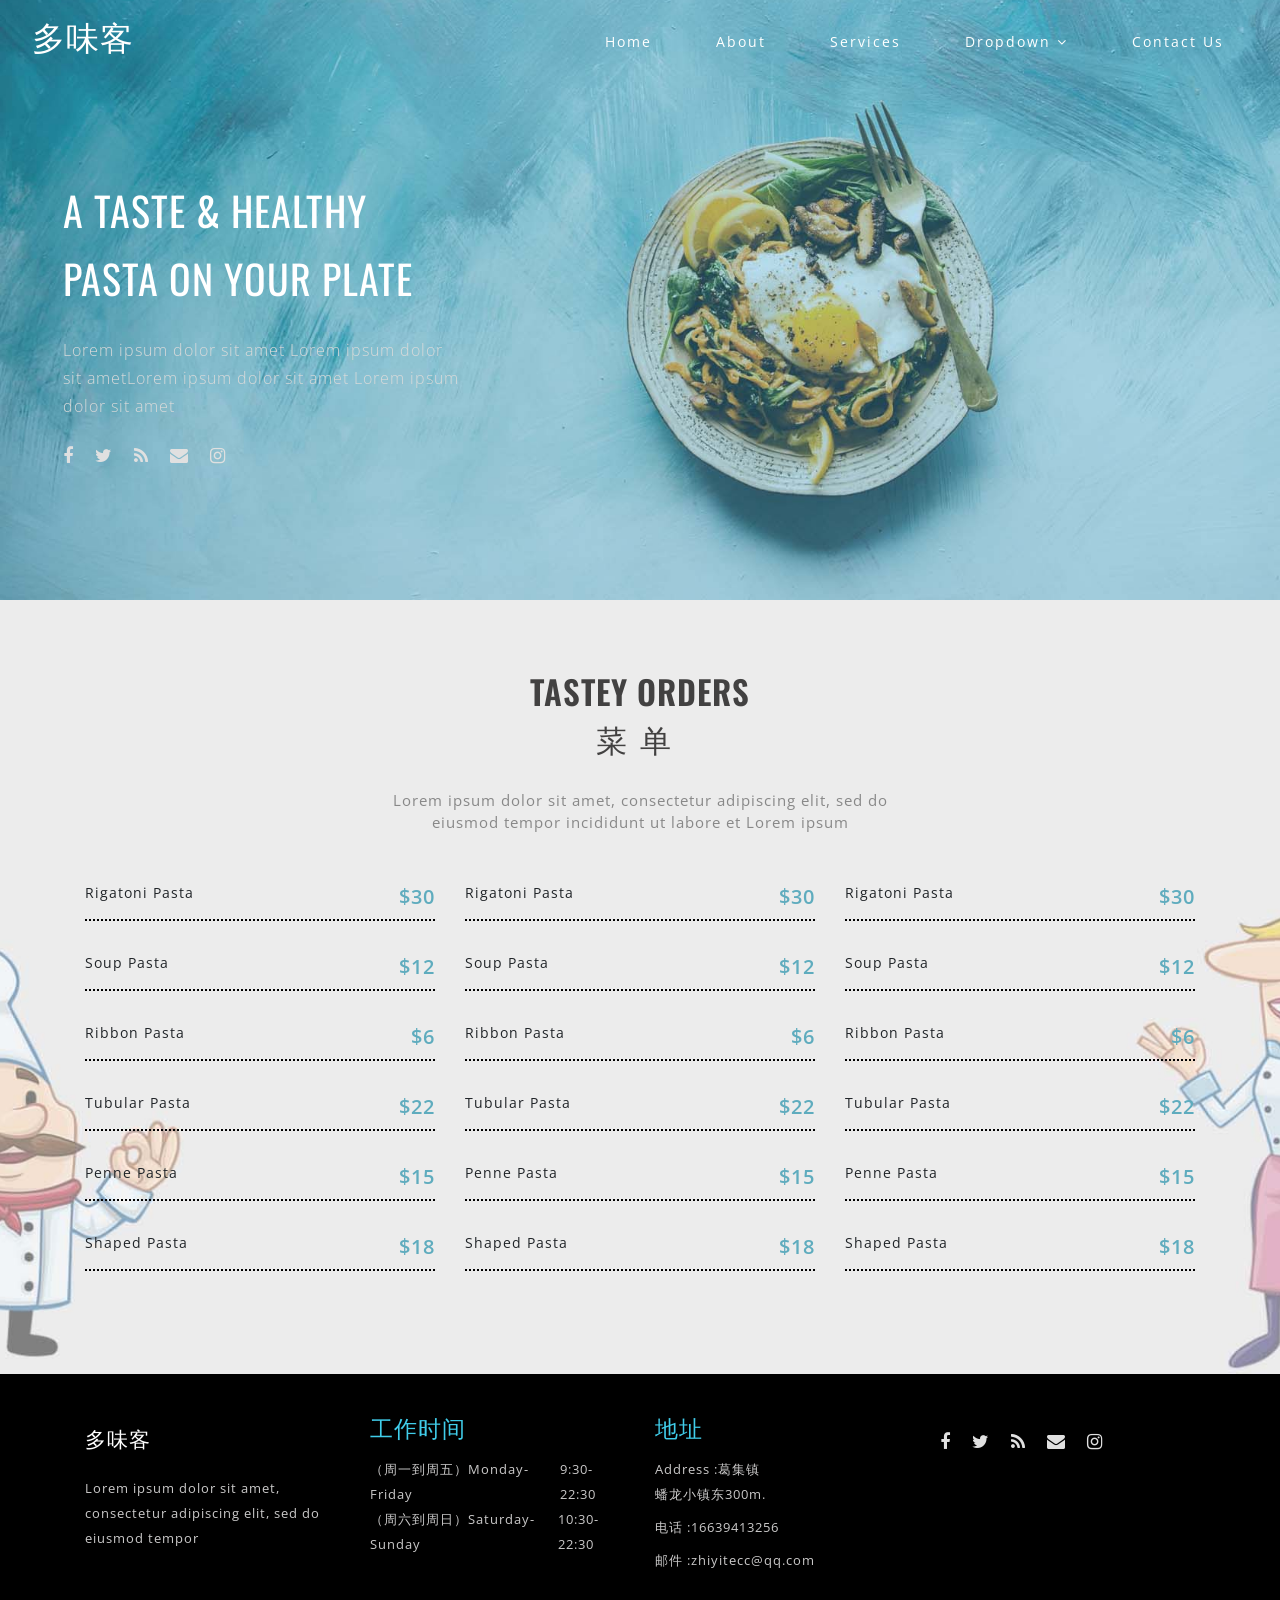
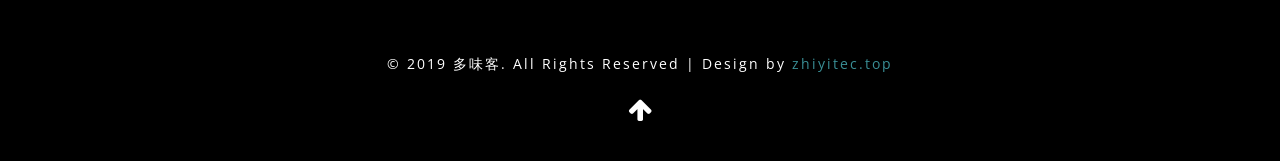
<file: 多味客新页面/web/index.html>
<!--A Design by W3layouts
  Author: W3layout
  Author URL: http://w3layouts.com
  License: Creative Commons Attribution 3.0 Unported
  License URL: http://creativecommons.org/licenses/by/3.0/
  -->
<!DOCTYPE html>
<html lang="zxx">

<head>
    <title>Sapid a Restaurant Category Bootstrap Responsive web Template| Home :: w3layouts</title>
    <!--meta tags -->
    <meta charset="UTF-8">
    <meta name="viewport" content="width=device-width, initial-scale=1">
    <meta name="keywords" content="Sapid Responsive web template, Bootstrap Web Templates, Flat Web Templates, Android Compatible web template, 
      Smartphone Compatible web template, free webdesigns for Nokia, Samsung, LG, SonyEricsson, Motorola web design" />
    <script>
        addEventListener("load", function() {
            setTimeout(hideURLbar, 0);
        }, false);

        function hideURLbar() {
            window.scrollTo(0, 1);
        }
    </script>
    <!--//meta tags ends here-->
    <!--booststrap-->
    <link href="css/bootstrap.min.css" rel="stylesheet" type="text/css" media="all">
    <!--//booststrap end-->
    <!-- font-awesome icons -->
    <link href="css/font-awesome.min.css" rel="stylesheet">
    <!-- //font-awesome icons -->
    <!--stylesheets-->
    <link href="css/style.css" rel='stylesheet' type='text/css' media="all">
    <!--//stylesheets-->
    <link href="//fonts.googleapis.com/css?family=Oswald:400,500,600,700" rel="stylesheet">
    <link href="//fonts.googleapis.com/css?family=Open+Sans:400,600,700" rel="stylesheet">
</head>

<body>
    <div class="main-top" id="home">
        <!-- header -->
        <div class="headder-top">
            <!-- nav -->
            <nav>
                <div id="logo">
                    <h1><a href="index.html">多味客</a></h1>
                </div>
                <label for="drop" class="toggle">Menu</label>
                <input type="checkbox" id="drop">
                <ul class="menu mt-2">
                    <li class="active"><a href="index.html">Home</a></li>
                    <li class="mx-lg-3 mx-md-2 my-md-0 my-1"><a href="about.html">About</a></li>
                    <li><a href="service.html">Services</a></li>
                    <li class="mx-lg-3 mx-md-2 my-md-0 my-1">
                        <!-- First Tier Drop Down -->
                        <label for="drop-2" class="toggle toogle-2">Dropdown <span class="fa fa-angle-down" aria-hidden="true"></span>
              </label>
                        <a href="#">Dropdown <span class="fa fa-angle-down" aria-hidden="true"></span></a>
                        <input type="checkbox" id="drop-2">
                        <ul>
                            <li><a href="gallery.html" class="drop-text">Gallery</a></li>
                            <li><a href="menu.html" class="drop-text">Menu</a></li>
                            <li><a href="recipe.html" class="drop-text">Recipes</a></li>
                        </ul>
                    </li>
                    <li><a href="contact.html">Contact Us</a></li>
                </ul>
            </nav>
            <!-- //nav -->
        </div>
        <!-- //header -->
        <!-- banner -->
        <div class="main-banner">
            <div class="container-fluid">
                <div class="style-banner ">
                    <h4>A Taste & Healthy</h4>
                    <h4>Pasta on your Plate</h4>
                    <div class="two-demo-button mt-md-4 mt-3">
                        <p> Lorem ipsum dolor sit amet Lorem ipsum dolor sit ametLorem ipsum dolor sit amet Lorem ipsum dolor sit amet</p>
                    </div>
                    <div class="social-icons mt-lg-4 mt-3">
                        <ul>
                            <li><a href="#"><span class="fa fa-facebook mr-lg-3 mr-2"></span></a></li>
                            <li><a href="#"><span class="fa fa-twitter mr-lg-3 mr-2"></span></a></li>
                            <li><a href="#"><span class="fa fa-rss mr-lg-3 mr-2"></span></a></li>
                            <li><a href="#"><span class="fa fa-envelope mr-lg-3 mr-2"></span></a></li>
                            <li><a href="#"><span class="fa fa-instagram mr-lg-3 mr-2"></span></a></li>
                        </ul>
                    </div>
                </div>
            </div>
        </div>
    </div>
    <!-- //banner -->
    <!-- about -->
    <!-- <section class="about py-lg-4 py-md-3 py-sm-3 py-3" id="about">
        <div class="container pt-lg-5 pt-md-4 pt-sm-4 pt-3">
            <h6 class="text-center top-title mb-2">History</h6>
            <h3 class="text-center title mb-3">About Us</h3>
            <div class="title-wls-text text-center pt-lg-3 pt-2 mb-lg-5 mb-md-4 mb-sm-4 mb-3">
                <p>Lorem ipsum dolor sit amet, consectetur adipiscing elit, sed do eiusmod tempor incididunt ut labore et Lorem ipsum </p>
            </div>
        </div>
        <div class="container-fluid pb-lg-5 pb-md-4 pb-sm-4 pb-3">
            <div class="row">
                <div class="col-lg-3 col-md-3 col-sm-6 about-fashion-one">
                    <img src="images/ab1.jpg" alt="news image" class="img-fluid">
                </div>
                <div class="col-lg-3 col-md-3 col-sm-6 about-fashion-one mt-lg-5 mt-md-4 mt-sm-0">
                    <img src="images/ab2.jpg" alt="news image" class="img-fluid">
                </div>
                <div class="col-lg-3 col-md-3 col-sm-6 about-fashion-one pt-lg-4 mt-lg-5 mt-md-4 mt-sm-3">
                    <img src="images/ab3.jpg" alt="news image" class="img-fluid">
                </div>
                <div class="col-lg-3 col-md-3 col-sm-6 about-fashion-one">
                    <img src="images/ab4.jpg" alt="news image" class="img-fluid">
                </div>
            </div>
            <div class="pt-lg-5 pt-md-4 pt-3 text-center about-two-grids">
                <div class="about-para-txt">
                    <p>sed do eiusmod tempor incididunt ut Lorem ipsum dolor sit amet Lorem ipsum dolor sit amet, eiusmod tempor incididunt ut labore et consectetur adipiscing sed do eiusmod tempor incididunt ut Lorem ipsum dolor sit amet Lorem ipsum dolor
                        sit amet, eiusmod tempor incididunt ut labore et consectetur adipiscing</p>
                    <p class="mt-2">sed do eiusmod tempor incididunt ut Lorem ipsum dolor sit amet Lorem ipsum dolor sit amet, eiusmod tempor incididunt ut labore et consectetur adipiscing sed do eiusmod</p>
                </div>
            </div>
        </div>
    </section> -->
    <!--//about -->
    <!--menu-order-->
    <section class="menu-order py-lg-4 py-md-3 py-sm-3 py-3" id="menu-order">
        <div class="container py-lg-5 py-md-4 py-sm-4 py-3">
            <h6 class="text-center top-title mb-2">Tastey Orders</h6>
            <h3 class="text-center title mb-3">菜单</h3>
            <div class="title-wls-text text-center pt-lg-3 pt-2 mb-lg-5 mb-md-4 mb-sm-4 mb-3">
                <p>Lorem ipsum dolor sit amet, consectetur adipiscing elit, sed do eiusmod tempor incididunt ut labore et Lorem ipsum </p>
            </div>
            <div class="row">
                <div class="col-lg-4 col-md-4">
                    <div class="wls-hours-list">
                        <ul>
                            <li class="d-flex">Rigatoni Pasta<span class="time ml-auto"> $30</span></li>
                            <li class="d-flex">Soup Pasta<span class="time ml-auto">$12</span></li>
                            <li class="d-flex">Ribbon Pasta<span class="time ml-auto">$6</span></li>
                            <li class="d-flex">Tubular Pasta<span class="time ml-auto">$22</span></li>
                            <li class="d-flex">Penne Pasta<span class="time ml-auto">$15</span></li>
                            <li class="d-flex">Shaped Pasta <span class="time ml-auto">$18</span></li>
                        </ul>
                    </div>
                </div>
                <div class="col-lg-4 col-md-4">
                    <div class="wls-hours-list">
                        <ul>
                            <li class="d-flex">Rigatoni Pasta<span class="time ml-auto"> $30</span></li>
                            <li class="d-flex">Soup Pasta<span class="time ml-auto">$12</span></li>
                            <li class="d-flex">Ribbon Pasta<span class="time ml-auto">$6</span></li>
                            <li class="d-flex">Tubular Pasta<span class="time ml-auto">$22</span></li>
                            <li class="d-flex">Penne Pasta<span class="time ml-auto">$15</span></li>
                            <li class="d-flex">Shaped Pasta <span class="time ml-auto">$18</span></li>
                        </ul>
                    </div>
                </div>
                <div class="col-lg-4 col-md-4">
                    <div class="wls-hours-list">
                        <ul>
                            <li class="d-flex">Rigatoni Pasta<span class="time ml-auto"> $30</span></li>
                            <li class="d-flex">Soup Pasta<span class="time ml-auto">$12</span></li>
                            <li class="d-flex">Ribbon Pasta<span class="time ml-auto">$6</span></li>
                            <li class="d-flex">Tubular Pasta<span class="time ml-auto">$22</span></li>
                            <li class="d-flex">Penne Pasta<span class="time ml-auto">$15</span></li>
                            <li class="d-flex">Shaped Pasta <span class="time ml-auto">$18</span></li>
                        </ul>
                    </div>
                </div>
            </div>
        </div>
    </section>
    <!--//menu-order -->
    <!-- service -->
    <!-- <section class="service py-lg-4 py-md-3 py-sm-3 py-3" id="service">
        <div class="container py-lg-5 py-md-4 py-sm-4 py-3">
            <h6 class="text-center top-title mb-2">Work & Offers</h6>
            <h3 class="text-center title mb-3">Our Service</h3>
            <div class="title-wls-text text-center pt-lg-3 pt-2 mb-lg-5 mb-md-4 mb-sm-4 mb-3">
                <p>Lorem ipsum dolor sit amet, consectetur adipiscing elit, sed do eiusmod tempor incididunt ut labore et Lorem ipsum </p>
            </div>
            <div class="row">
                <div class="col-lg-4 col-md-6 col-sm-6 service-grid-wthree">
                    <div class="ser-fashion-grid">
                        <div class="about-icon mb-md-4 mb-3">
                            <span class="fa fa-laptop" aria-hidden="true"></span>
                        </div>
                        <div class="ser-sevice-grid">
                            <h4 class="pb-3">Online Order </h4>
                            <p>Lorem ipsum dolor sit amet, consectetur adipiscing elit. Vestibulum nibh urna</p>
                        </div>
                    </div>
                </div>
                <div class="col-lg-4 col-md-6 col-sm-6 service-grid-wthree ">
                    <div class="ser-fashion-grid">
                        <div class="about-icon mb-md-4 mb-3">
                            <span class="fa fa-home" aria-hidden="true"></span>
                        </div>
                        <div class="ser-sevice-grid">
                            <h4 class="pb-3">Home Delivery</h4>
                            <p>Lorem ipsum dolor sit amet, consectetur adipiscing elit. Vestibulum nibh urna</p>
                        </div>
                    </div>
                </div>
                <div class="col-lg-4 col-md-6 col-sm-6 service-grid-wthree">
                    <div class="ser-fashion-grid">
                        <div class="about-icon mb-md-4 mb-3">
                            <span class="fa fa-bars" aria-hidden="true"></span>
                        </div>
                        <div class="ser-sevice-grid">
                            <h4 class="pb-3">New menu</h4>
                            <p>Lorem ipsum dolor sit amet, consectetur adipiscing elit. Vestibulum nibh urna</p>
                        </div>
                    </div>
                </div>
                <div class="col-lg-4 col-md-6 col-sm-6 mt-lg-5 mt-md-4 mt-3 service-grid-wthree ">
                    <div class="ser-fashion-grid">
                        <div class="about-icon mb-md-4 mb-3">
                            <span class="fa fa-bookmark" aria-hidden="true"></span>
                        </div>
                        <div class="ser-sevice-grid">
                            <h4 class="pb-3">Fresh Recipe</h4>
                            <p>Lorem ipsum dolor sit amet, consectetur adipiscing elit. Vestibulum nibh urna</p>
                        </div>
                    </div>
                </div>
                <div class="col-lg-4 col-md-6 col-sm-6 mt-lg-5 mt-md-4 mt-3 service-grid-wthree">
                    <div class="ser-fashion-grid">
                        <div class="about-icon mb-md-4 mb-3">
                            <span class="fa fa-thumbs-o-up" aria-hidden="true"></span>
                        </div>
                        <div class="ser-sevice-grid">
                            <h4 class="pb-3">Quality</h4>
                            <p>Lorem ipsum dolor sit amet, consectetur adipiscing elit. Vestibulum nibh urna</p>
                        </div>
                    </div>
                </div>
                <div class="col-lg-4 col-md-6 col-sm-6 mt-lg-5 mt-md-4 mt-3 service-grid-wthree">
                    <div class="ser-fashion-grid">
                        <div class="about-icon mb-md-4 mb-3">
                            <span class="fa fa-money" aria-hidden="true"></span>
                        </div>
                        <div class="ser-sevice-grid">
                            <h4 class="pb-3">Best Price</h4>
                            <p>Lorem ipsum dolor sit amet, consectetur adipiscing elit. Vestibulum nibh urna</p>
                        </div>
                    </div>
                </div>
            </div>
        </div>
    </section> -->
    <!--//service -->
    <!-- prices  -->
    <!-- <section class="price py-lg-4 py-md-3 py-sm-3 py-3" id="price">
        <div class="container py-lg-5 py-md-4 py-sm-4 py-3">
            <h6 class="text-center top-title mb-2">Rates & Prices</h6>
            <h3 class="text-center title mb-3">Our Service</h3>
            <div class="title-wls-text text-center pt-lg-3 pt-2 mb-lg-5 mb-md-4 mb-sm-4 mb-3">
                <p>Lorem ipsum dolor sit amet, consectetur adipiscing elit, sed do eiusmod tempor incididunt ut labore et Lorem ipsum </p>
            </div>
            <div class="row w3pvt-service-grids-all text-center">
                <div class="col-lg-4 col-md-4 table-tab-table">
                    <div class="table-wthree-price">
                        <div class="table-sub-title text-center">
                            <h4>Gold</h4>
                            <h5 class="pt-lg-4 pt-md-4 pt-3"><span>$</span>50</h5>
                            <h6 class="pt-3">Per Month</h6>
                            <p class="pt-lg-5 pt-md-4 pt-3"> Lorem ipsum dolor sit amet, consectetur adipiscing elit, sed do eiusmod tempor incididunt ut labore et Lorem ipsum</p>
                        </div>
                        <div class="view-buttn text-center pt-lg-4 pt-3">
                            <a href="contact.html" class="btn ">Book Here</a>
                        </div>
                    </div>
                </div>
                <div class="col-lg-4 col-md-4 table-tab-table">
                    <div class="table-wthree-price">
                        <div class="table-sub-title text-center">
                            <h4>Platium</h4>
                            <h5 class="pt-lg-4 pt-md-4 pt-3"><span>$</span>60</h5>
                            <h6 class="pt-3">Per Month</h6>
                            <p class="pt-lg-5 pt-md-4 pt-3"> Lorem ipsum dolor sit amet, consectetur adipiscing elit, sed do eiusmod tempor incididunt ut labore et Lorem ipsum</p>
                        </div>
                        <div class="view-buttn text-center pt-lg-4 pt-3">
                            <a href="contact.html" class="btn ">Book Here</a>
                        </div>
                    </div>
                </div>
                <div class="col-lg-4 col-md-4 table-tab-table">
                    <div class="table-wthree-price">
                        <div class="table-sub-title text-center">
                            <h4>Sliver</h4>
                            <h5 class="pt-lg-4 pt-md-4 pt-3"><span>$</span>70</h5>
                            <h6 class="pt-3">Per Month</h6>
                            <p class="pt-lg-5 pt-md-4 pt-3"> Lorem ipsum dolor sit amet, consectetur adipiscing elit, sed do eiusmod tempor incididunt ut labore et Lorem ipsum</p>
                        </div>
                        <div class="view-buttn text-center pt-lg-4 pt-3">
                            <a href="contact.html" class="btn ">Book Here</a>
                        </div>
                    </div>
                </div>
            </div>
        </div>
    </section> -->
    <!--//prices -->
    <!-- Clients  -->
    <!-- <section class="clients py-lg-4 py-md-3 py-sm-3 py-3" id="clients">
        <div class="container py-lg-5 py-md-4 py-sm-4 py-3">
            <h6 class="text-center top-title mb-2">Golden Words</h6>
            <h3 class="text-center title mb-3">Our Clients</h3>
            <div class="title-wls-text text-center pt-lg-3 pt-2 mb-lg-5 mb-md-4 mb-sm-4 mb-3">
                <p>Lorem ipsum dolor sit amet, consectetur adipiscing elit, sed do eiusmod tempor incididunt ut labore et Lorem ipsum </p>
            </div>
            <div class="row pt-lg-5 pt-md-4 pt-3">
                <div class="col-lg-4 clients-client">
                    <div class="register-left-w3pvt">
                        <div class="client-icon-top">
                            <span class="fa fa-quote-right" aria-hidden="true"></span>
                        </div>
                        <div class="clients-info">
                            <p>Lorem ipsum dolor sit amet, consectetur adipiscing elit, sed do eiusmod tempor incididunt ut Lorem ipsum dolor sit amet Lorem ipsum dolor sit amet,
                            </p>
                            <h4 class="pt-2 text-right">Jony Joe</h4>
                        </div>
                    </div>
                </div>
                <div class="col-lg-4 clients-client">
                    <div class="register-left-w3pvt">
                        <div class="client-icon-top">
                            <span class="fa fa-quote-right" aria-hidden="true"></span>
                        </div>
                        <div class="clients-info">
                            <p>Lorem ipsum dolor sit amet, consectetur adipiscing elit, sed do eiusmod tempor incididunt ut Lorem ipsum dolor sit amet Lorem ipsum dolor sit amet,
                            </p>
                            <h4 class="pt-2 text-right">Max Joe</h4>
                        </div>
                    </div>
                </div>
                <div class="col-lg-4 clients-client">
                    <div class="register-left-w3pvt">
                        <div class="client-icon-top">
                            <span class="fa fa-quote-right" aria-hidden="true"></span>
                        </div>
                        <div class="clients-info">
                            <p>Lorem ipsum dolor sit amet, consectetur adipiscing elit, sed do eiusmod tempor incididunt ut Lorem ipsum dolor sit amet Lorem ipsum dolor sit amet,
                            </p>
                            <h4 class="pt-2 text-right">Kely Joe</h4>
                        </div>
                    </div>
                </div>
            </div>
        </div>
    </section> -->
    <!--//Clients  -->
    <!-- footer -->
    <footer class="py-lg-3 py-md-2 py-sm-3 py-2">
        <div class="container py-lg-4 py-md-4 py-sm-3 py-3">
            <div class="row">
                <div class="col-lg-3 col-md-6 col-sm-6 footer-bottom-txt">
                    <h2><a href="index.html">多味客</a></h2>
                    <p class="pt-lg-4 pt-3">Lorem ipsum dolor sit amet, consectetur adipiscing elit, sed do eiusmod tempor
                    </p>
                </div>
                <div class="col-lg-3 col-md-6 col-sm-6 footer-bottom-txt">
                    <h4>工作时间</h4>
                    <div class="mt-3 footer-hours-list">
                        <ul>
                            <li class="d-flex">（周一到周五）Monday-Friday<span class="time-footer ml-auto"> 9:30-22:30</span></li>
                            <li class="d-flex">（周六到周日）Saturday-Sunday <span class="time-footer ml-auto">10:30-22:30</span></li>

                        </ul>
                    </div>
                </div>
                <div class="col-lg-3 col-md-6 col-sm-6 footer-bottom-txt">
                    <h4>地址</h4>
                    <div class="mt-3 footer-top">
                        <p><span>Address</span> :葛集镇 <br>蟠龙小镇东300m.</p>
                        <p class="pt-2"> <span> 电话</span> :16639413256</p>
                        <p class="pt-2"><span>邮件</span> :<a href="zhiyitecc@qq.com">zhiyitecc@qq.com</a>
                        </p>
                    </div>
                </div>
                <div class="col-lg-3 col-md-6 col-sm-6 footer-bottom-txt">
                    <h4社交媒体</h4>
                        <div class="social-icons mt-3">
                            <ul>
                                <li><a href="#"><span class="fa fa-facebook mr-lg-3 mr-2"></span></a></li>
                                <li><a href="#"><span class="fa fa-twitter mr-lg-3 mr-2"></span></a></li>
                                <li><a href="#"><span class="fa fa-rss mr-lg-3 mr-2"></span></a></li>
                                <li><a href="#"><span class="fa fa-envelope mr-lg-3 mr-2"></span></a></li>
                                <li><a href="#"><span class="fa fa-instagram mr-lg-3 mr-2"></span></a></li>
                            </ul>
                        </div>
                </div>
            </div>
        </div>
    </footer>
    <!--//footer -->
    <!-- footer-copy-write -->
    <div class="footer-copy-write py-lg-3 py-md-2 py-sm-3 py-2">
        <div class="container pb-lg-3 pb-2">
            <div class="bottem-txt-footer text-center pt-md-4 pt-3">
                <p>
                    © 2019 多味客. All Rights Reserved | Design by <a href="http://www.zhiyitec.top" target="_blank">zhiyitec.top</a>
                </p>
            </div>
            <!-- move icon -->
            <div class="text-center">
                <a href="#home" class="move-top text-center mt-3"><i class="fa fa-arrow-up" aria-hidden="true"></i></a>
            </div>
            <!--//move icon -->
        </div>
    </div>
    <!--//footer-copy-write -->
</body>

</html>
</file>
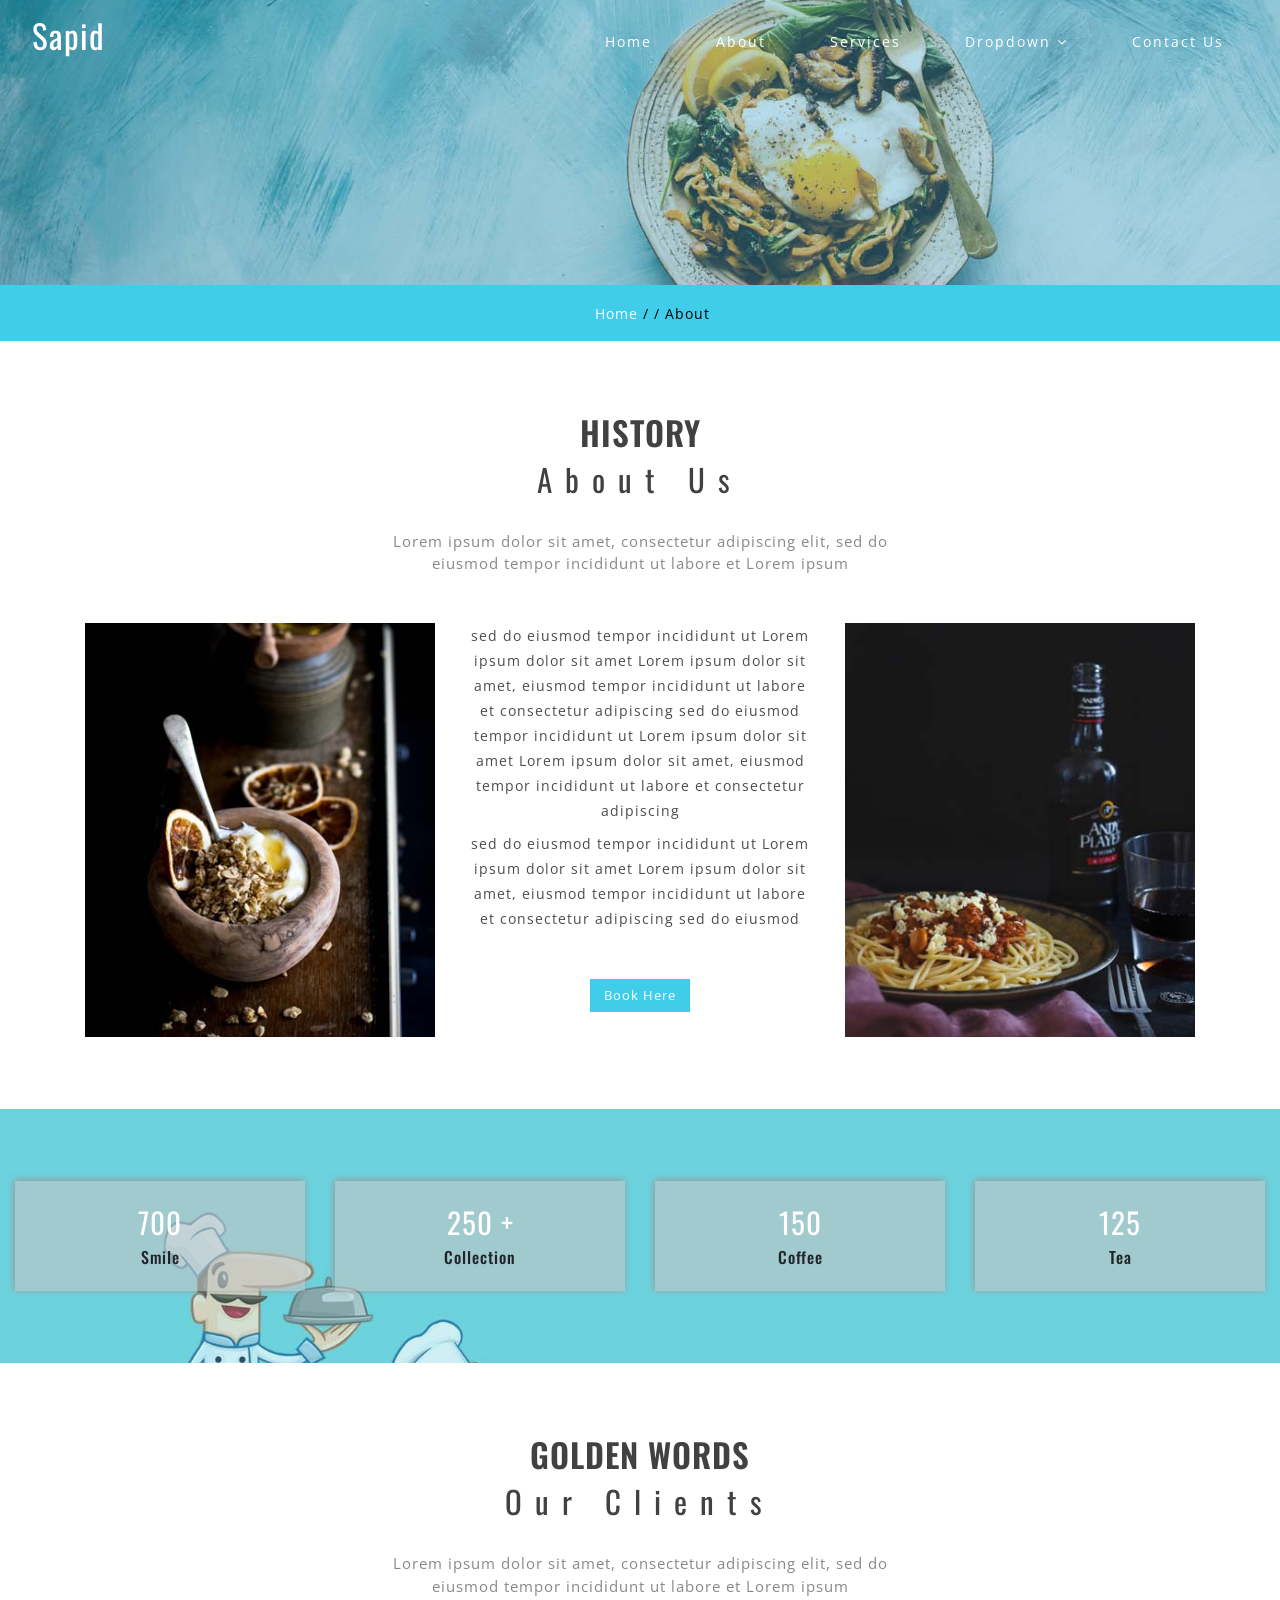
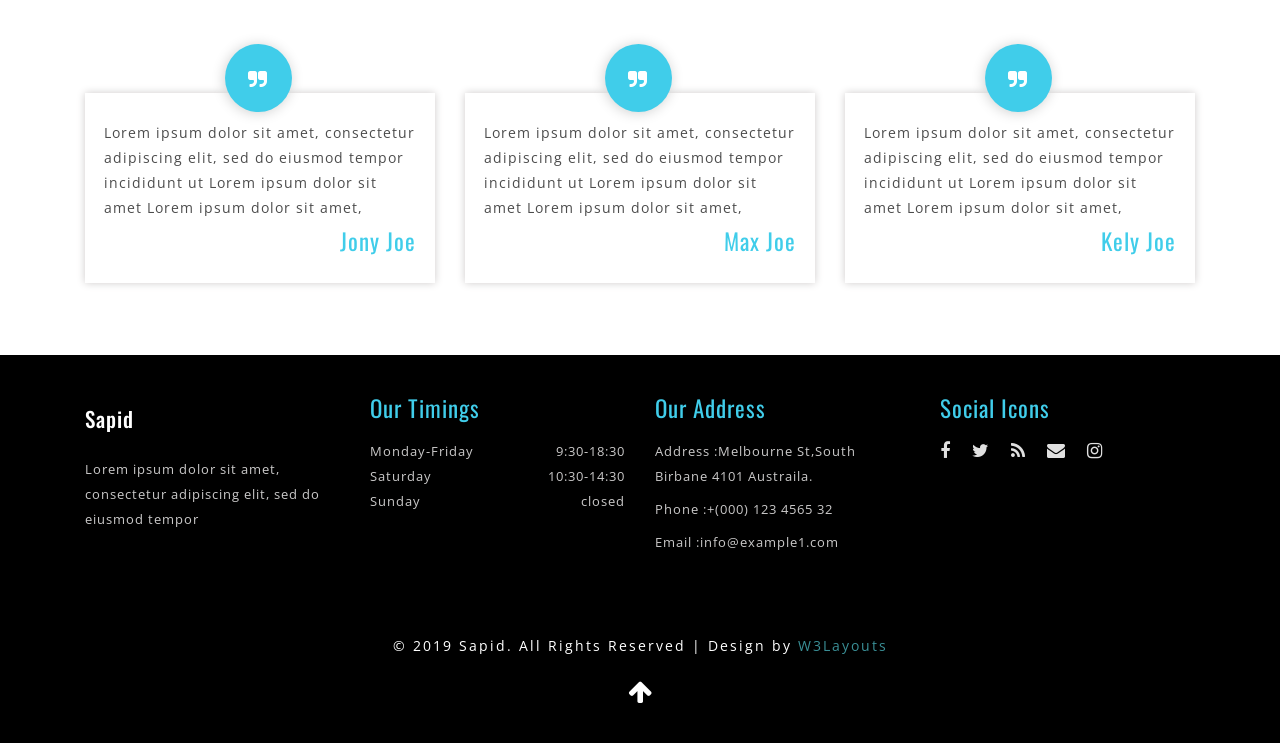
<file: 多味客新页面/web/about.html>
<!--A Design by W3layouts
  Author: W3layout
  Author URL: http://w3layouts.com
  License: Creative Commons Attribution 3.0 Unported
  License URL: http://creativecommons.org/licenses/by/3.0/
  -->
<!DOCTYPE html>
<html lang="zxx">
  <head>
    <title>Sapid a Restaurant Category Bootstrap Responsive web Template|about :: w3layouts</title>
    <!--meta tags -->
    <meta charset="UTF-8">
    <meta name="viewport" content="width=device-width, initial-scale=1">
    <meta name="keywords" content="Sapid Responsive web template, Bootstrap Web Templates, Flat Web Templates, Android Compatible web template, 
      Smartphone Compatible web template, free webdesigns for Nokia, Samsung, LG, SonyEricsson, Motorola web design" />
    <script>
      addEventListener("load", function () {
      	setTimeout(hideURLbar, 0);
      }, false);
      
      function hideURLbar() {
      	window.scrollTo(0, 1);
      }
    </script>
    <!--//meta tags ends here-->
    <!--booststrap-->
    <link href="css/bootstrap.min.css" rel="stylesheet" type="text/css" media="all">
    <!--//booststrap end-->
    <!-- font-awesome icons -->
    <link href="css/font-awesome.min.css" rel="stylesheet">
    <!-- //font-awesome icons -->
    <!--stylesheets-->
    <link href="css/style.css" rel='stylesheet' type='text/css' media="all">
    <!--//stylesheets-->
    <link href="//fonts.googleapis.com/css?family=Oswald:400,500,600,700" rel="stylesheet">
    <link href="//fonts.googleapis.com/css?family=Open+Sans:400,600,700" rel="stylesheet">
  </head>
  <body>
    <!--headder-->
    <div class="header-outs inner_page-banner " id="home">
      <div class="headder-top">
        <!-- nav -->
        <nav >
          <div id="logo">
            <h1><a href="index.html">Sapid</a></h1>
          </div>
          <label for="drop" class="toggle">Menu</label>
          <input type="checkbox" id="drop">
          <ul class="menu mt-2">
            <li class="active"><a href="index.html">Home</a></li>
            <li class="mx-lg-3 mx-md-2 my-md-0 my-1"><a href="about.html">About</a></li>
            <li><a href="service.html">Services</a></li>
            <li class="mx-lg-3 mx-md-2 my-md-0 my-1">
              <!-- First Tier Drop Down -->
              <label for="drop-2" class="toggle toogle-2">Dropdown <span class="fa fa-angle-down" aria-hidden="true"></span>
              </label>
              <a href="#">Dropdown <span class="fa fa-angle-down" aria-hidden="true"></span></a>
              <input type="checkbox" id="drop-2">
              <ul>
                <li><a href="gallery.html" class="drop-text">Gallery</a></li>
                <li><a href="menu.html" class="drop-text">Menu</a></li>
                <li><a href="recipe.html" class="drop-text">Recipes</a></li>
              </ul>
            </li>
            <li><a href="contact.html">Contact Us</a></li>
          </ul>
        </nav>
        <!-- //nav -->
      </div>
    </div>
    <!--//headder-->
    <!-- short -->
    <div class="using-border py-3">
      <div class="inner_breadcrumb  ml-4">
        <ul class="short_ls">
          <li>
            <a href="index.html">Home</a>
            <span>/ /</span>
          </li>
          <li>About</li>
        </ul>
      </div>
    </div>
    <!-- //short-->
    <!-- about -->
    <section class="about py-lg-4 py-md-3 py-sm-3 py-3" id="about">
      <div class="container py-lg-5 py-md-4 py-sm-4 py-3">
        <h6 class="text-center top-title mb-2">History</h6>
        <h3 class="text-center title mb-3">About Us</h3>
        <div class="title-wls-text text-center pt-lg-3 pt-2 mb-lg-5 mb-md-4 mb-sm-4 mb-3">
          <p>Lorem ipsum dolor sit amet, consectetur adipiscing elit, sed do eiusmod tempor incididunt ut labore et Lorem ipsum </p>
        </div>
        <div class="row">
          <div class="col-lg-4 about-imgs-txt">
            <img src="images/ab1.jpg" alt="news image" class="img-fluid">
          </div>
          <div class="col-lg-4 text-center about-two-grids">
            <div class="about-para-txt">
              <p>sed do eiusmod tempor incididunt ut Lorem ipsum dolor sit amet Lorem ipsum dolor sit amet, eiusmod tempor incididunt ut labore et consectetur adipiscing sed do eiusmod tempor incididunt ut Lorem ipsum dolor sit amet Lorem ipsum dolor sit amet, eiusmod tempor incididunt ut labore et consectetur adipiscing</p>
              <p class="mt-2">sed do eiusmod tempor incididunt ut Lorem ipsum dolor sit amet Lorem ipsum dolor sit amet, eiusmod tempor incididunt ut labore et consectetur adipiscing sed do eiusmod</p>
            </div>
            <div class="view-buttn mt-lg-5 mt-md-4 mt-3">
              <a href="contact.html" class=" scroll">Book Here</a>
            </div>
          </div>
          <div class="col-lg-4 about-imgs-txt">
            <img src="images/ab2.jpg" alt="news image" class="img-fluid">
          </div>
        </div>
      </div>
    </section>
    <!-- //about -->
    <section class="stats-count py-lg-4 py-md-3 py-sm-3 py-3">
      <div class="container-fluid py-lg-5 py-md-4 py-sm-4 py-3">
        <div class="row text-center">
          <div class="col-lg-3 col-md-3 col-sm-6 col-6 count-num-txt">
            <div class="number-w3three-info">
              <h5>700</h5>
              <h6 class="pt-2">Smile</h6>
            </div>
          </div>
          <div class="col-lg-3 col-md-3 col-sm-6 col-6 count-num-txt">
            <div class="number-w3three-info">
              <h5>250 +</h5>
              <h6 class="pt-2">Collection</h6>
            </div>
          </div>
          <div class="col-lg-3 col-md-3 col-sm-6 col-6 count-num-txt">
            <div class="number-w3three-info">
              <h5>150</h5>
              <h6 class="pt-2">Coffee</h6>
            </div>
          </div>
          <div class="col-lg-3 col-md-3 col-sm-6 col-6 count-num-txt">
            <div class="number-w3three-info">
              <h5>125</h5>
              <h6 class="pt-2">Tea</h6>
            </div>
          </div>
        </div>
      </div>
    </section>
    <!-- Clients  -->
    <section class="clients py-lg-4 py-md-3 py-sm-3 py-3" id="clients">
      <div class="container py-lg-5 py-md-4 py-sm-4 py-3">
        <h6 class="text-center top-title mb-2">Golden Words</h6>
        <h3 class="text-center title mb-3">Our Clients</h3>
        <div class="title-wls-text text-center pt-lg-3 pt-2 mb-lg-5 mb-md-4 mb-sm-4 mb-3">
          <p>Lorem ipsum dolor sit amet, consectetur adipiscing elit, sed do eiusmod tempor incididunt ut labore et Lorem ipsum </p>
        </div>
        <div class="row pt-lg-5 pt-md-4 pt-3">
          <div class="col-lg-4 clients-client">
            <div class="register-left-w3pvt">
              <div class="client-icon-top">
                <span class="fa fa-quote-right" aria-hidden="true"></span>
              </div>
              <div class="clients-info">
                <p >Lorem ipsum dolor sit amet, consectetur adipiscing elit, sed do eiusmod tempor
                  incididunt ut Lorem ipsum dolor sit amet Lorem ipsum dolor sit amet,
                </p>
                <h4 class="pt-2 text-right">Jony Joe</h4>
              </div>
            </div>
          </div>
          <div class="col-lg-4 clients-client">
            <div class="register-left-w3pvt">
              <div class="client-icon-top">
                <span class="fa fa-quote-right" aria-hidden="true"></span>
              </div>
              <div class="clients-info">
                <p >Lorem ipsum dolor sit amet, consectetur adipiscing elit, sed do eiusmod tempor
                  incididunt ut Lorem ipsum dolor sit amet Lorem ipsum dolor sit amet,
                </p>
                <h4 class="pt-2 text-right">Max Joe</h4>
              </div>
            </div>
          </div>
          <div class="col-lg-4 clients-client">
            <div class="register-left-w3pvt">
              <div class="client-icon-top">
                <span class="fa fa-quote-right" aria-hidden="true"></span>
              </div>
              <div class="clients-info">
                <p >Lorem ipsum dolor sit amet, consectetur adipiscing elit, sed do eiusmod tempor
                  incididunt ut Lorem ipsum dolor sit amet Lorem ipsum dolor sit amet,
                </p>
                <h4 class="pt-2 text-right">Kely Joe</h4>
              </div>
            </div>
          </div>
        </div>
      </div>
    </section>
    <!--//Clients  -->
    <!-- footer -->
    <footer class="py-lg-3 py-md-2 py-sm-3 py-2">
      <div class="container py-lg-4 py-md-4 py-sm-3 py-3">
        <div class="row">
          <div class="col-lg-3 col-md-6 col-sm-6 footer-bottom-txt">
            <h2><a href="index.html">Sapid</a></h2>
            <p class="pt-lg-4 pt-3">Lorem ipsum dolor sit amet, consectetur adipiscing elit, sed do eiusmod tempor
            </p>
          </div>
          <div class="col-lg-3 col-md-6 col-sm-6 footer-bottom-txt">
            <h4>Our Timings</h4>
            <div class="mt-3 footer-hours-list">
              <ul>
                <li class="d-flex">Monday-Friday<span class="time-footer ml-auto"> 9:30-18:30</span></li>
                <li class="d-flex">Saturday <span class="time-footer ml-auto">10:30-14:30</span></li>
                <li class="d-flex">Sunday   <span class="time-footer ml-auto">     closed</span></li>
              </ul>
            </div>
          </div>
          <div class="col-lg-3 col-md-6 col-sm-6 footer-bottom-txt">
            <h4>Our Address</h4>
            <div class="mt-3 footer-top">
              <p><span>Address</span> :Melbourne St,South <br>Birbane 4101 Austraila.</p>
              <p class="pt-2"> <span> Phone</span> :+(000) 123 4565 32</p>
              <p class="pt-2"><span>Email</span>   :<a href="mailto:info@example.com">info@example1.com</a> 
              </p>
            </div>
          </div>
          <div class="col-lg-3 col-md-6 col-sm-6 footer-bottom-txt">
            <h4>Social Icons</h4>
            <div class="social-icons mt-3">
              <ul>
                <li><a href="#"><span class="fa fa-facebook mr-lg-3 mr-2"></span></a></li>
                <li><a href="#"><span class="fa fa-twitter mr-lg-3 mr-2"></span></a></li>
                <li><a href="#"><span class="fa fa-rss mr-lg-3 mr-2"></span></a></li>
                <li><a href="#"><span class="fa fa-envelope mr-lg-3 mr-2"></span></a></li>
                <li><a href="#"><span class="fa fa-instagram mr-lg-3 mr-2"></span></a></li>
              </ul>
            </div>
          </div>
        </div>
      </div>
    </footer>
    <!--//footer -->
    <!-- footer-copy-write -->
    <div class="footer-copy-write py-lg-3 py-md-3 py-2 ">
      <div class="container pb-lg-3 pb-2">
        <div class="bottem-txt-footer text-center pt-md-4 pt-3">
          <p> 
            © 2019 Sapid. All Rights Reserved | Design by <a href="http://www.W3Layouts.com" target="_blank">W3Layouts</a>
          </p>
        </div>
        <!-- move icon -->
        <div class="text-center">
          <a href="#home" class="move-top text-center mt-3"><i class="fa fa-arrow-up" aria-hidden="true"></i></a>
        </div>
        <!--//move icon -->
      </div>
    </div>
    <!--//footer-copy-write -->
  </body>
</html>
</file>
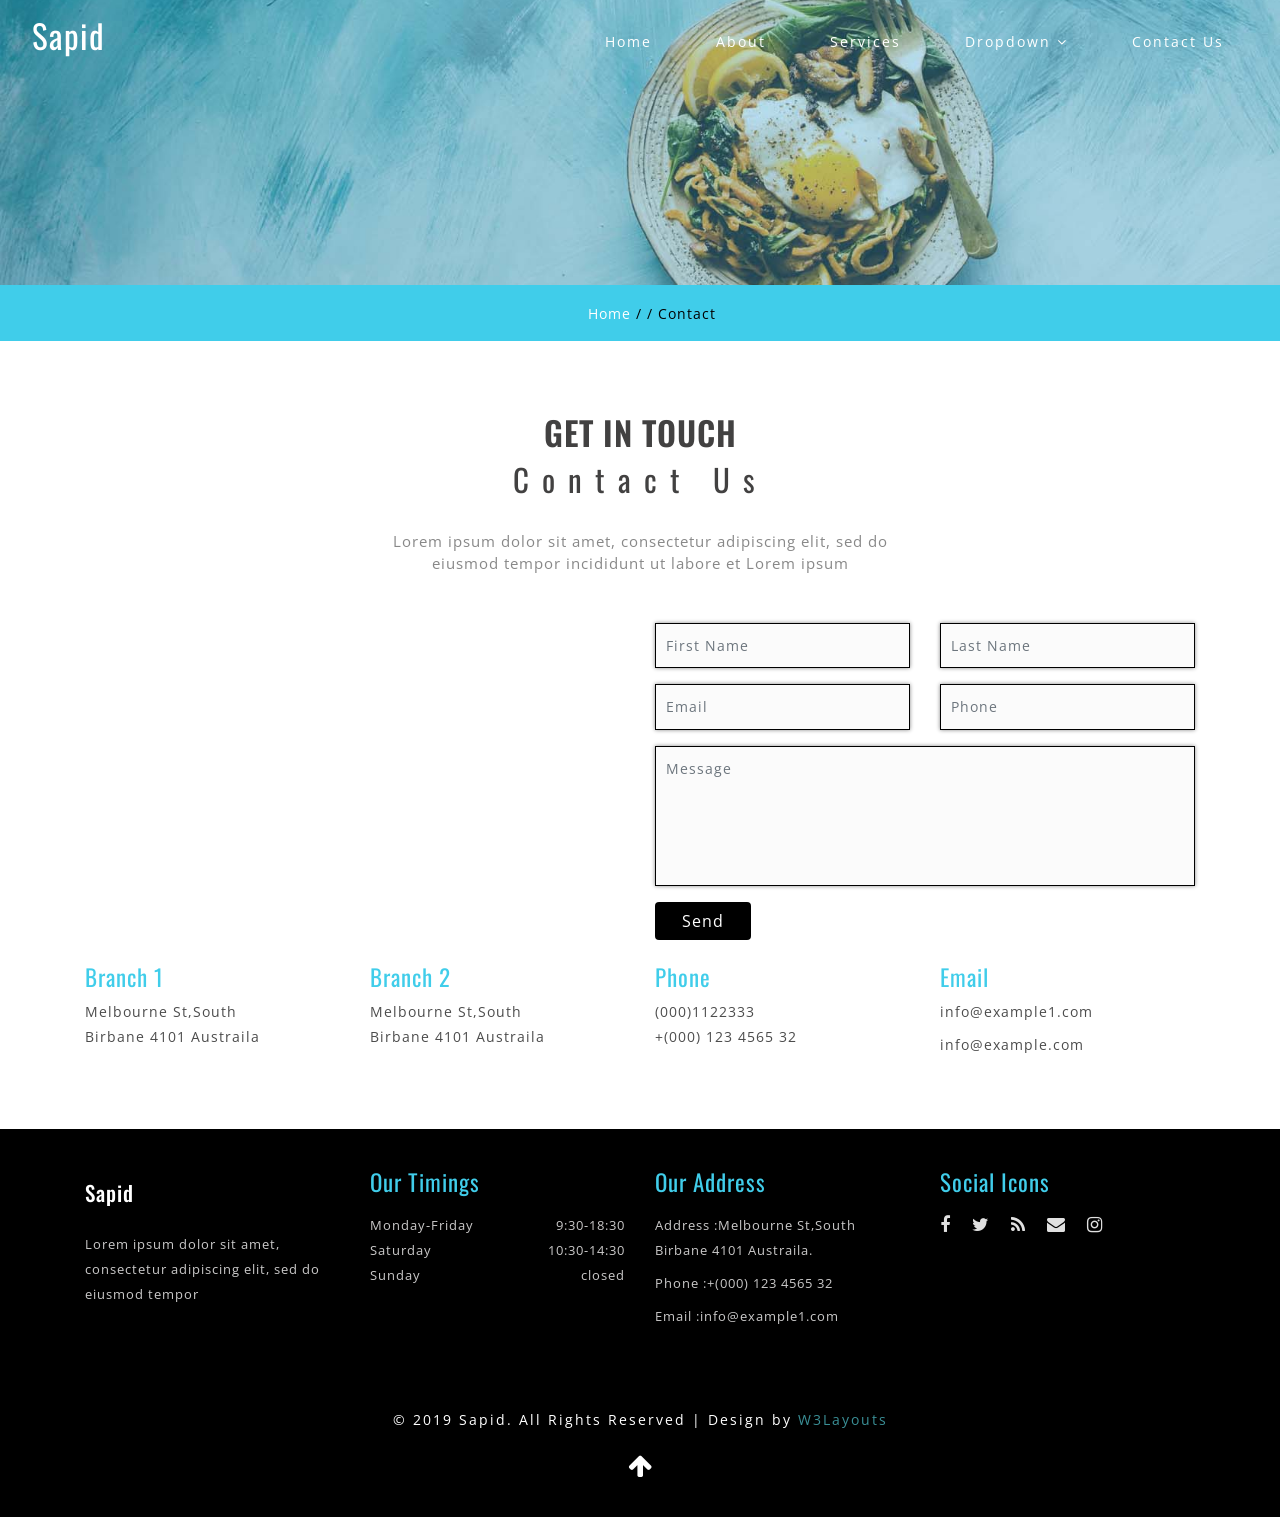
<file: 多味客新页面/web/contact.html>
<!--A Design by W3layouts
  Author: W3layout
  Author URL: http://w3layouts.com
  License: Creative Commons Attribution 3.0 Unported
  License URL: http://creativecommons.org/licenses/by/3.0/
  -->
<!DOCTYPE html>
<html lang="zxx">
  <head>
    <title>Sapid a Restaurant Category Bootstrap Responsive web Template|Contact :: w3layouts</title>
    <!--meta tags -->
    <meta charset="UTF-8">
    <meta name="viewport" content="width=device-width, initial-scale=1">
    <meta name="keywords" content="Sapid Responsive web template, Bootstrap Web Templates, Flat Web Templates, Android Compatible web template, 
      Smartphone Compatible web template, free webdesigns for Nokia, Samsung, LG, SonyEricsson, Motorola web design" />
    <script>
      addEventListener("load", function () {
      	setTimeout(hideURLbar, 0);
      }, false);
      
      function hideURLbar() {
      	window.scrollTo(0, 1);
      }
    </script>
    <!--//meta tags ends here-->
    <!--booststrap-->
    <link href="css/bootstrap.min.css" rel="stylesheet" type="text/css" media="all">
    <!--//booststrap end-->
    <!-- font-awesome icons -->
    <link href="css/font-awesome.min.css" rel="stylesheet">
    <!-- //font-awesome icons -->
    <!--stylesheets-->
    <link href="css/style.css" rel='stylesheet' type='text/css' media="all">
    <!--//stylesheets-->
    <link href="//fonts.googleapis.com/css?family=Oswald:400,500,600,700" rel="stylesheet">
    <link href="//fonts.googleapis.com/css?family=Open+Sans:400,600,700" rel="stylesheet">
  </head>
  <body>
    <!--headder-->
    <div class="header-outs inner_page-banner " id="home">
      <div class="headder-top">
        <!-- nav -->
        <nav >
          <div id="logo">
            <h1><a href="index.html">Sapid</a></h1>
          </div>
          <label for="drop" class="toggle">Menu</label>
          <input type="checkbox" id="drop">
          <ul class="menu mt-2">
            <li class="active"><a href="index.html">Home</a></li>
            <li class="mx-lg-3 mx-md-2 my-md-0 my-1"><a href="about.html">About</a></li>
            <li><a href="service.html">Services</a></li>
            <li class="mx-lg-3 mx-md-2 my-md-0 my-1">
              <!-- First Tier Drop Down -->
              <label for="drop-2" class="toggle toogle-2">Dropdown <span class="fa fa-angle-down" aria-hidden="true"></span>
              </label>
              <a href="#">Dropdown <span class="fa fa-angle-down" aria-hidden="true"></span></a>
              <input type="checkbox" id="drop-2">
              <ul>
                <li><a href="gallery.html" class="drop-text">Gallery</a></li>
                <li><a href="menu.html" class="drop-text">Menu</a></li>
                <li><a href="recipe.html" class="drop-text">Recipes</a></li>
              </ul>
            </li>
            <li><a href="contact.html">Contact Us</a></li>
          </ul>
        </nav>
        <!-- //nav -->
      </div>
    </div>
    <!-- //Navigation -->
    <!--//headder-->
    <!-- short -->
    <div class="using-border py-3">
      <div class="inner_breadcrumb  ml-4">
        <ul class="short_ls">
          <li>
            <a href="index.html">Home</a>
            <span>/ /</span>
          </li>
          <li>Contact</li>
        </ul>
      </div>
    </div>
    <!-- //short-->
    <!--contact -->
    <section class="contact py-lg-4 py-md-3 py-sm-3 py-3">
      <div class="container py-lg-5 py-md-4 py-sm-4 py-3">
        <h6 class="text-center top-title mb-2">Get in Touch </h6>
        <h3 class="text-center title mb-3">Contact Us</h3>
        <div class="title-wls-text text-center pt-lg-3 pt-2 mb-lg-5 mb-md-4 mb-sm-4 mb-3">
          <p>Lorem ipsum dolor sit amet, consectetur adipiscing elit, sed do eiusmod tempor incididunt ut labore et Lorem ipsum </p>
        </div>
        <div class="row">
          <!--//contact-map -->
          <div class="col-lg-6">
            <div class="address_mail_footer_grids ">
              <iframe src="https://www.google.com/maps/embed?pb=!1m14!1m8!1m3!1d3539.812628729253!2d153.014155!3d-27.4750921!3m2!1i1024!2i768!4f13.1!3m3!1m2!1s0x6b915a0835840a2f%3A0xdd5e3f5c208dc0e1!2sMelbourne+St%2C+South+Brisbane+QLD+4101%2C+Australia!5e0!3m2!1sen!2sin!4v1492257477691"></iframe>
            </div>
          </div>
          <!--contact-map -->
          <div class="col-lg-6 contact-form-txt">
            <form action="#" method="post">
              <div class="w3pvt-wls-contact-mid">
                <div class="row">
                  <div class="col-lg-6 col-md-6 col-sm-6 form-group contact-forms">
                    <input type="text" class="form-control" placeholder="First Name" required="">
                  </div>
                  <div class="col-lg-6 col-md-6 col-sm-6 form-group contact-forms">
                    <input type="text" class="form-control" placeholder="Last Name" required="">
                  </div>
                </div>
                <div class="row">
                  <div class="col-lg-6 col-md-6 col-sm-6 form-group contact-forms">
                    <input type="email" class="form-control" placeholder="Email" required="">
                  </div>
                  <div class="col-lg-6 col-md-6 col-sm-6 form-group contact-forms">
                    <input type="text" class="form-control" placeholder="Phone" required=""> 
                  </div>
                </div>
                <div class="form-group contact-forms">
                  <textarea class="form-control" placeholder="Message" rows="3" required=""></textarea>
                </div>
                <button type="submit" class="btn sent-butnn">Send</button>
              </div>
            </form>
          </div>
        </div>
        <div class="row mt-lg-4 mt-3">
          <div class="contact-list-grid col-lg-3 col-md-6 col-sm-6">
            <h4>Branch 1</h4>
            <p class="pt-2">Melbourne St,South </p>
            <p>Birbane 4101 Austraila</p>
          </div>
          <div class="contact-list-grid col-lg-3 col-md-6 col-sm-6">
            <h4>Branch 2</h4>
            <p class="pt-2">Melbourne St,South </p>
            <p>Birbane 4101 Austraila</p>
          </div>
          <div class="contact-list-grid col-lg-3 col-md-6 col-sm-6">
            <h4>Phone</h4>
            <p class="pt-2">(000)1122333</p>
            <p>+(000) 123 4565 32</p>
          </div>
          <div class="contact-list-grid col-lg-3 col-md-6 col-sm-6">
            <h4>Email</h4>
            <p class="pt-2"><a href="mailto:info@example.com">info@example1.com</a> 
            </p>
            <p class="pt-2"><a href="mailto:info@example.com">info@example.com</a> 
            </p>
          </div>
        </div>
      </div>
    </section>
    <!--//contact  -->
    <!-- footer -->
    <footer class="py-lg-3 py-md-2 py-sm-3 py-2">
      <div class="container py-lg-4 py-md-4 py-sm-3 py-3">
        <div class="row">
          <div class="col-lg-3 col-md-6 col-sm-6 footer-bottom-txt">
            <h2><a href="index.html">Sapid</a></h2>
            <p class="pt-lg-4 pt-3">Lorem ipsum dolor sit amet, consectetur adipiscing elit, sed do eiusmod tempor
            </p>
          </div>
          <div class="col-lg-3 col-md-6 col-sm-6 footer-bottom-txt">
            <h4>Our Timings</h4>
            <div class="mt-3 footer-hours-list">
              <ul>
                <li class="d-flex">Monday-Friday<span class="time-footer ml-auto"> 9:30-18:30</span></li>
                <li class="d-flex">Saturday <span class="time-footer ml-auto">10:30-14:30</span></li>
                <li class="d-flex">Sunday   <span class="time-footer ml-auto">     closed</span></li>
              </ul>
            </div>
          </div>
          <div class="col-lg-3 col-md-6 col-sm-6 footer-bottom-txt">
            <h4>Our Address</h4>
            <div class="mt-3 footer-top">
              <p><span>Address</span> :Melbourne St,South <br>Birbane 4101 Austraila.</p>
              <p class="pt-2"> <span> Phone</span> :+(000) 123 4565 32</p>
              <p class="pt-2"><span>Email</span>   :<a href="mailto:info@example.com">info@example1.com</a> 
              </p>
            </div>
          </div>
          <div class="col-lg-3 col-md-6 col-sm-6 footer-bottom-txt">
            <h4>Social Icons</h4>
            <div class="social-icons mt-3">
              <ul>
                <li><a href="#"><span class="fa fa-facebook mr-lg-3 mr-2"></span></a></li>
                <li><a href="#"><span class="fa fa-twitter mr-lg-3 mr-2"></span></a></li>
                <li><a href="#"><span class="fa fa-rss mr-lg-3 mr-2"></span></a></li>
                <li><a href="#"><span class="fa fa-envelope mr-lg-3 mr-2"></span></a></li>
                <li><a href="#"><span class="fa fa-instagram mr-lg-3 mr-2"></span></a></li>
              </ul>
            </div>
          </div>
        </div>
      </div>
    </footer>
    <!--//footer -->
    <!-- footer-copy-write -->
    <div class="footer-copy-write py-lg-3 py-md-2 py-sm-3 py-2">
      <div class="container pb-lg-3 pb-2">
        <div class="bottem-txt-footer text-center pt-md-4 pt-3">
          <p> 
            © 2019 Sapid. All Rights Reserved | Design by <a href="http://www.W3Layouts.com" target="_blank">W3Layouts</a>
          </p>
        </div>
        <!-- move icon -->
        <div class="text-center">
          <a href="#home" class="move-top text-center mt-3"><i class="fa fa-arrow-up" aria-hidden="true"></i></a>
        </div>
        <!--//move icon -->
      </div>
    </div>
    <!--//footer-copy-write -->
  </body>
</html>
</file>
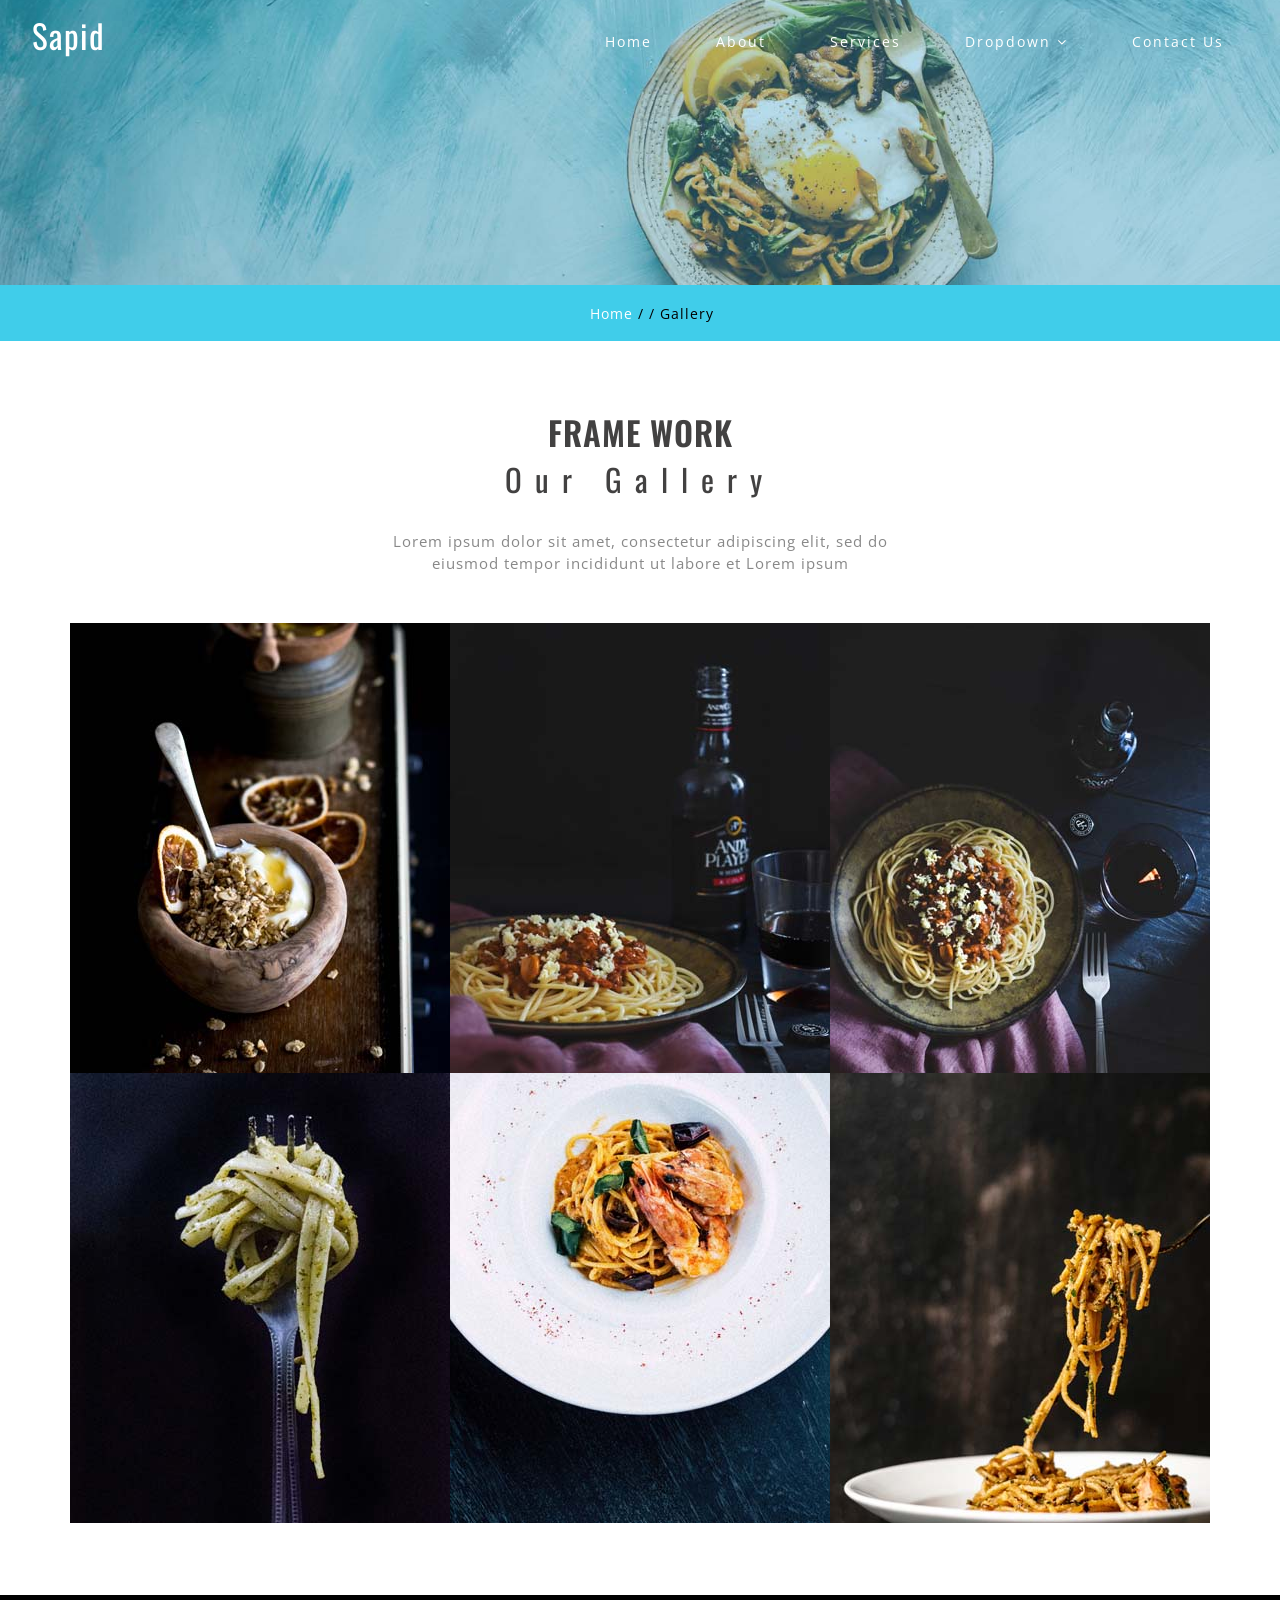
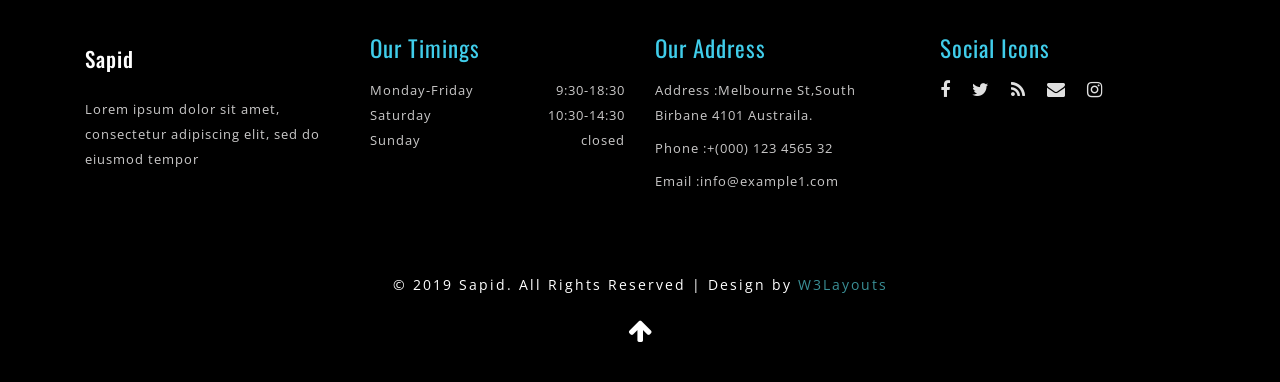
<file: 多味客新页面/web/gallery.html>
<!--A Design by W3layouts
  Author: W3layout
  Author URL: http://w3layouts.com
  License: Creative Commons Attribution 3.0 Unported
  License URL: http://creativecommons.org/licenses/by/3.0/
  -->
<!DOCTYPE html>
<html lang="zxx">
  <head>
    <title>Sapid a Restaurant Category Bootstrap Responsive web Template|Gallery:: w3layouts</title>
    <!--meta tags -->
    <meta charset="UTF-8">
    <meta name="viewport" content="width=device-width, initial-scale=1">
    <meta name="keywords" content="Sapid Responsive web template, Bootstrap Web Templates, Flat Web Templates, Android Compatible web template, 
      Smartphone Compatible web template, free webdesigns for Nokia, Samsung, LG, SonyEricsson, Motorola web design" />
    <script>
      addEventListener("load", function () {
      	setTimeout(hideURLbar, 0);
      }, false);
      
      function hideURLbar() {
      	window.scrollTo(0, 1);
      }
    </script>
    <!--//meta tags ends here-->
    <!--booststrap-->
    <link href="css/bootstrap.min.css" rel="stylesheet" type="text/css" media="all">
    <!--//booststrap end-->
    <!-- font-awesome icons -->
    <link href="css/font-awesome.min.css" rel="stylesheet">
    <!-- //font-awesome icons -->
    <!--stylesheets-->
    <link href="css/style.css" rel='stylesheet' type='text/css' media="all">
    <!--//stylesheets-->
    <link href="//fonts.googleapis.com/css?family=Oswald:400,500,600,700" rel="stylesheet">
    <link href="//fonts.googleapis.com/css?family=Open+Sans:400,600,700" rel="stylesheet">
  </head>
  <body>
    <!--headder-->
    <div class="header-outs inner_page-banner " id="home">
      <div class="headder-top">
        <!-- nav -->
        <nav >
          <div id="logo">
            <h1><a href="index.html">Sapid</a></h1>
          </div>
          <label for="drop" class="toggle">Menu</label>
          <input type="checkbox" id="drop">
          <ul class="menu mt-2">
            <li class="active"><a href="index.html">Home</a></li>
            <li class="mx-lg-3 mx-md-2 my-md-0 my-1"><a href="about.html">About</a></li>
            <li><a href="service.html">Services</a></li>
            <li class="mx-lg-3 mx-md-2 my-md-0 my-1">
              <!-- First Tier Drop Down -->
              <label for="drop-2" class="toggle toogle-2">Dropdown <span class="fa fa-angle-down" aria-hidden="true"></span>
              </label>
              <a href="#">Dropdown <span class="fa fa-angle-down" aria-hidden="true"></span></a>
              <input type="checkbox" id="drop-2">
              <ul>
                <li><a href="gallery.html" class="drop-text">Gallery</a></li>
                <li><a href="menu.html" class="drop-text">Menu</a></li>
                <li><a href="recipe.html" class="drop-text">Recipes</a></li>
              </ul>
            </li>
            <li><a href="contact.html">Contact Us</a></li>
          </ul>
        </nav>
        <!-- //nav -->
      </div>
    </div>
    <!--//headder-->
    <!-- short -->
    <div class="using-border py-3">
      <div class="inner_breadcrumb  ml-4">
        <ul class="short_ls">
          <li>
            <a href="index.html">Home</a>
            <span>/ /</span>
          </li>
          <li>Gallery</li>
        </ul>
      </div>
    </div>
    <!-- //short-->
    <!--Gallery-->
    <section class="gallery py-lg-4 py-md-3 py-sm-3 py-3">
      <div class="container py-lg-5 py-md-4 py-sm-4 py-3">
        <h6 class="text-center top-title mb-2">Frame Work</h6>
        <h3 class="text-center title mb-3">Our Gallery</h3>
        <div class="title-wls-text text-center pt-lg-3 pt-2 mb-lg-5 mb-md-4 mb-sm-4 mb-3">
          <p>Lorem ipsum dolor sit amet, consectetur adipiscing elit, sed do eiusmod tempor incididunt ut labore et Lorem ipsum </p>
        </div>
        <div class="row gallery-info">
          <div class="col-lg-4 col-md-4 col-sm-4 gallery-img-grid p-0">
            <div class="gallery-grids">
              <a href="#gal1"><img src="images/ab1.jpg" alt="news image" class="img-fluid"></a>
            </div>
          </div>
          <div class="col-lg-4 col-md-4 col-sm-4 gallery-img-grid p-0">
            <div class="gallery-grids">
              <a href="#gal2"><img src="images/ab2.jpg" alt="news image" class="img-fluid"></a>
            </div>
          </div>
          <div class="col-lg-4 col-md-4 col-sm-4 gallery-img-grid p-0">
            <div class="gallery-grids">
              <a href="#gal3"><img src="images/ab3.jpg" alt="news image" class="img-fluid"></a>
            </div>
          </div>
          <div class="col-lg-4 col-md-4 col-sm-4 gallery-img-grid p-0">
            <div class="gallery-grids">
              <a href="#gal4"><img src="images/ab4.jpg" alt="news image" class="img-fluid"></a>
            </div>
          </div>
          <div class="col-lg-4 col-md-4 col-sm-4 gallery-img-grid p-0">
            <div class="gallery-grids">
              <a href="#gal5"><img src="images/ab5.jpg" alt="news image" class="img-fluid"></a>
            </div>
          </div>
          <div class="col-lg-4 col-md-4 col-sm-4 gallery-img-grid p-0">
            <div class="gallery-grids">
              <a href="#gal6"><img src="images/ab6.jpg" alt="news image" class="img-fluid"></a>
            </div>
          </div>
        </div>
        <!-- popup-->
        <div id="gal1" class="popup-effect">
          <div class="popup">
            <img src="images/ab1.jpg" alt="Popup Image" class="img-fluid" />
            <a class="close" href="#gallery">&times;</a>
          </div>
        </div>
        <!-- //popup -->
        <!-- popup-->
        <div id="gal2" class="popup-effect">
          <div class="popup">
            <img src="images/ab2.jpg" alt="Popup Image" class="img-fluid" />
            <a class="close" href="#gallery">&times;</a>
          </div>
        </div>
        <!-- //popup -->
        <!-- popup-->
        <div id="gal3" class="popup-effect">
          <div class="popup">
            <img src="images/ab3.jpg" alt="Popup Image" class="img-fluid" />
            <a class="close" href="#gallery">&times;</a>
          </div>
        </div>
        <!-- //popup -->
        <!-- popup-->
        <div id="gal4" class="popup-effect">
          <div class="popup">
            <img src="images/ab4.jpg" alt="Popup Image" class="img-fluid" />
            <a class="close" href="#gallery">&times;</a>
          </div>
        </div>
        <!-- //popup -->
        <!-- popup-->
        <div id="gal5" class="popup-effect">
          <div class="popup">
            <img src="images/ab5.jpg" alt="Popup Image" class="img-fluid" />
            <a class="close" href="#gallery">&times;</a>
          </div>
        </div>
        <!-- //popup -->
        <!-- popup-->
        <div id="gal6" class="popup-effect">
          <div class="popup">
            <img src="images/ab6.jpg" alt="Popup Image" class="img-fluid" />
            <a class="close" href="#gallery">&times;</a>
          </div>
        </div>
        <!-- //popup -->
      </div>
    </section>
    <!--//Gallery-->
    <!-- footer -->
    <footer class="py-lg-3 py-md-2 py-sm-3 py-2">
      <div class="container py-lg-4 py-md-4 py-sm-3 py-3">
        <div class="row">
          <div class="col-lg-3 col-md-6 col-sm-6 footer-bottom-txt">
            <h2><a href="index.html">Sapid</a></h2>
            <p class="pt-lg-4 pt-3">Lorem ipsum dolor sit amet, consectetur adipiscing elit, sed do eiusmod tempor
            </p>
          </div>
          <div class="col-lg-3 col-md-6 col-sm-6 footer-bottom-txt">
            <h4>Our Timings</h4>
            <div class="mt-3 footer-hours-list">
              <ul>
                <li class="d-flex">Monday-Friday<span class="time-footer ml-auto"> 9:30-18:30</span></li>
                <li class="d-flex">Saturday <span class="time-footer ml-auto">10:30-14:30</span></li>
                <li class="d-flex">Sunday   <span class="time-footer ml-auto">     closed</span></li>
              </ul>
            </div>
          </div>
          <div class="col-lg-3 col-md-6 col-sm-6 footer-bottom-txt">
            <h4>Our Address</h4>
            <div class="mt-3 footer-top">
              <p><span>Address</span> :Melbourne St,South <br>Birbane 4101 Austraila.</p>
              <p class="pt-2"> <span> Phone</span> :+(000) 123 4565 32</p>
              <p class="pt-2"><span>Email</span>   :<a href="mailto:info@example.com">info@example1.com</a> 
              </p>
            </div>
          </div>
          <div class="col-lg-3 col-md-6 col-sm-6 footer-bottom-txt">
            <h4>Social Icons</h4>
            <div class="social-icons mt-3">
              <ul>
                <li><a href="#"><span class="fa fa-facebook mr-lg-3 mr-2"></span></a></li>
                <li><a href="#"><span class="fa fa-twitter mr-lg-3 mr-2"></span></a></li>
                <li><a href="#"><span class="fa fa-rss mr-lg-3 mr-2"></span></a></li>
                <li><a href="#"><span class="fa fa-envelope mr-lg-3 mr-2"></span></a></li>
                <li><a href="#"><span class="fa fa-instagram mr-lg-3 mr-2"></span></a></li>
              </ul>
            </div>
          </div>
        </div>
      </div>
    </footer>
    <!--//footer -->
    <!-- footer-copy-write -->
    <div class="footer-copy-write py-lg-3 py-md-2 py-sm-3 py-2">
      <div class="container pb-lg-3 pb-2">
        <div class="bottem-txt-footer text-center pt-md-4 pt-3">
          <p> 
            © 2019 Sapid. All Rights Reserved | Design by <a href="http://www.W3Layouts.com" target="_blank">W3Layouts</a>
          </p>
        </div>
        <!-- move icon -->
        <div class="text-center">
          <a href="#home" class="move-top text-center mt-3"><i class="fa fa-arrow-up" aria-hidden="true"></i></a>
        </div>
        <!--//move icon -->
      </div>
    </div>
    <!--//footer-copy-write -->
  </body>
</html>
</file>
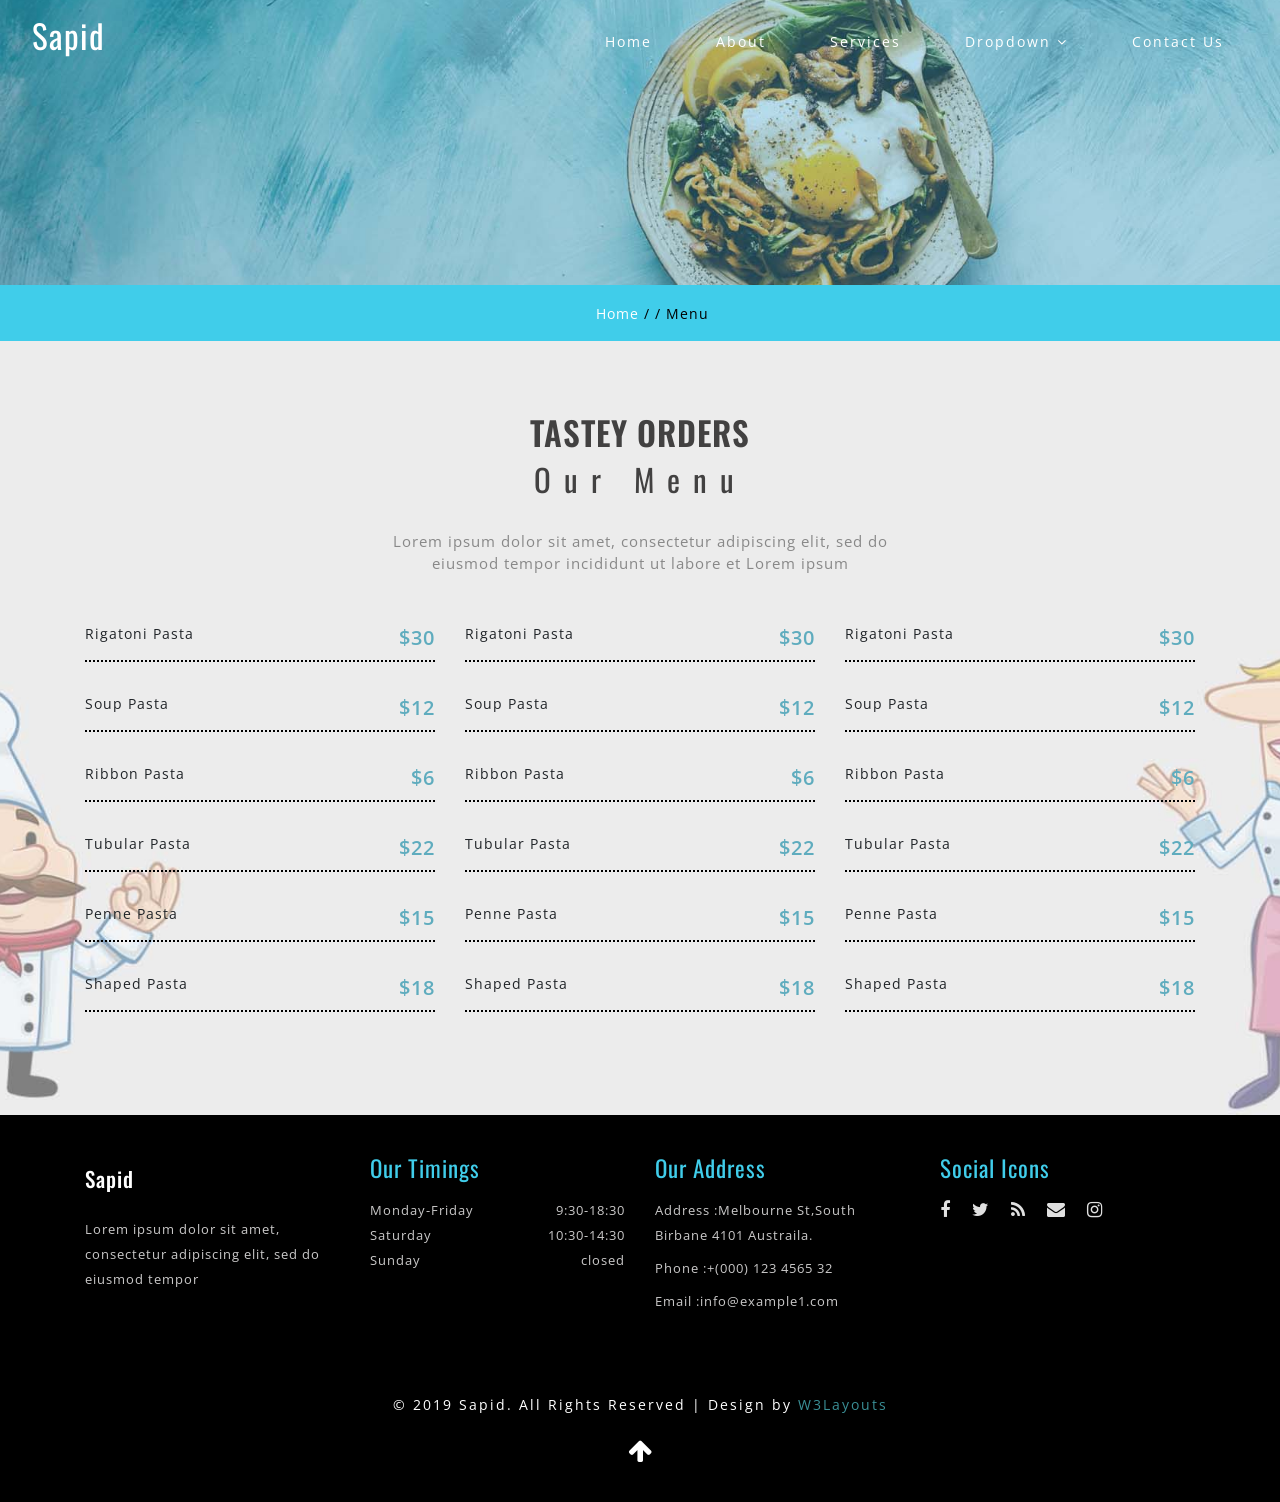
<file: 多味客新页面/web/menu.html>
<!--A Design by W3layouts
  Author: W3layout
  Author URL: http://w3layouts.com
  License: Creative Commons Attribution 3.0 Unported
  License URL: http://creativecommons.org/licenses/by/3.0/
  -->
<!DOCTYPE html>
<html lang="zxx">
  <head>
    <title>Sapid a Restaurant Category Bootstrap Responsive web Template|Menu :: w3layouts</title>
    <!--meta tags -->
    <meta charset="UTF-8">
    <meta name="viewport" content="width=device-width, initial-scale=1">
    <meta name="keywords" content="Sapid Responsive web template, Bootstrap Web Templates, Flat Web Templates, Android Compatible web template, 
      Smartphone Compatible web template, free webdesigns for Nokia, Samsung, LG, SonyEricsson, Motorola web design" />
    <script>
      addEventListener("load", function () {
      	setTimeout(hideURLbar, 0);
      }, false);
      
      function hideURLbar() {
      	window.scrollTo(0, 1);
      }
    </script>
    <!--//meta tags ends here-->
    <!--booststrap-->
    <link href="css/bootstrap.min.css" rel="stylesheet" type="text/css" media="all">
    <!--//booststrap end-->
    <!-- font-awesome icons -->
    <link href="css/font-awesome.min.css" rel="stylesheet">
    <!-- //font-awesome icons -->
    <!--stylesheets-->
    <link href="css/style.css" rel='stylesheet' type='text/css' media="all">
    <!--//stylesheets-->
    <link href="//fonts.googleapis.com/css?family=Oswald:400,500,600,700" rel="stylesheet">
    <link href="//fonts.googleapis.com/css?family=Open+Sans:400,600,700" rel="stylesheet">
  </head>
  <body>
    <!--headder-->
    <div class="header-outs inner_page-banner " id="home">
      <div class="headder-top">
        <!-- nav -->
        <nav >
          <div id="logo">
            <h1><a href="index.html">Sapid</a></h1>
          </div>
          <label for="drop" class="toggle">Menu</label>
          <input type="checkbox" id="drop">
          <ul class="menu mt-2">
            <li class="active"><a href="index.html">Home</a></li>
            <li class="mx-lg-3 mx-md-2 my-md-0 my-1"><a href="about.html">About</a></li>
            <li><a href="service.html">Services</a></li>
            <li class="mx-lg-3 mx-md-2 my-md-0 my-1">
              <!-- First Tier Drop Down -->
              <label for="drop-2" class="toggle toogle-2">Dropdown <span class="fa fa-angle-down" aria-hidden="true"></span>
              </label>
              <a href="#">Dropdown <span class="fa fa-angle-down" aria-hidden="true"></span></a>
              <input type="checkbox" id="drop-2">
              <ul>
                <li><a href="gallery.html" class="drop-text">Gallery</a></li>
                <li><a href="menu.html" class="drop-text">Menu</a></li>
                <li><a href="recipe.html" class="drop-text">Recipes</a></li>
              </ul>
            </li>
            <li><a href="contact.html">Contact Us</a></li>
          </ul>
        </nav>
        <!-- //nav -->
      </div>
    </div>
    <!-- //Navigation -->
    <!--//headder-->
    <!-- short -->
    <div class="using-border py-3">
      <div class="inner_breadcrumb  ml-4">
        <ul class="short_ls">
          <li>
            <a href="index.html">Home</a>
            <span>/ /</span>
          </li>
          <li>Menu</li>
        </ul>
      </div>
    </div>
    <!-- //short-->
    <!--menu-order-->
    <section class="menu-order py-lg-4 py-md-3 py-sm-3 py-3" id="menu-order">
      <div class="container py-lg-5 py-md-4 py-sm-4 py-3">
        <h6 class="text-center top-title mb-2">Tastey Orders</h6>
        <h3 class="text-center title mb-3">Our Menu</h3>
        <div class="title-wls-text text-center pt-lg-3 pt-2 mb-lg-5 mb-md-4 mb-sm-4 mb-3">
          <p>Lorem ipsum dolor sit amet, consectetur adipiscing elit, sed do eiusmod tempor incididunt ut labore et Lorem ipsum </p>
        </div>
        <div class="row">
          <div class="col-lg-4 col-md-4">
            <div class="wls-hours-list">
              <ul>
                <li class="d-flex">Rigatoni Pasta<span class="time ml-auto"> $30</span></li>
                <li class="d-flex">Soup Pasta<span class="time ml-auto">$12</span></li>
                <li class="d-flex">Ribbon Pasta<span class="time ml-auto">$6</span></li>
                <li class="d-flex">Tubular Pasta<span class="time ml-auto">$22</span></li>
                <li class="d-flex">Penne Pasta<span class="time ml-auto">$15</span></li>
                <li class="d-flex">Shaped Pasta   <span class="time ml-auto">$18</span></li>
              </ul>
            </div>
          </div>
          <div class="col-lg-4 col-md-4">
            <div class="wls-hours-list">
              <ul>
                <li class="d-flex">Rigatoni Pasta<span class="time ml-auto"> $30</span></li>
                <li class="d-flex">Soup Pasta<span class="time ml-auto">$12</span></li>
                <li class="d-flex">Ribbon Pasta<span class="time ml-auto">$6</span></li>
                <li class="d-flex">Tubular Pasta<span class="time ml-auto">$22</span></li>
                <li class="d-flex">Penne Pasta<span class="time ml-auto">$15</span></li>
                <li class="d-flex">Shaped Pasta   <span class="time ml-auto">$18</span></li>
              </ul>
            </div>
          </div>
          <div class="col-lg-4 col-md-4">
            <div class="wls-hours-list">
              <ul>
                <li class="d-flex">Rigatoni Pasta<span class="time ml-auto"> $30</span></li>
                <li class="d-flex">Soup Pasta<span class="time ml-auto">$12</span></li>
                <li class="d-flex">Ribbon Pasta<span class="time ml-auto">$6</span></li>
                <li class="d-flex">Tubular Pasta<span class="time ml-auto">$22</span></li>
                <li class="d-flex">Penne Pasta<span class="time ml-auto">$15</span></li>
                <li class="d-flex">Shaped Pasta   <span class="time ml-auto">$18</span></li>
              </ul>
            </div>
          </div>
        </div>
      </div>
    </section>
    <!--//menu-order -->
    <!-- footer -->
    <footer class="py-lg-3 py-md-2 py-sm-3 py-2">
      <div class="container py-lg-4 py-md-4 py-sm-3 py-3">
        <div class="row">
          <div class="col-lg-3 col-md-6 col-sm-6 footer-bottom-txt">
            <h2><a href="index.html">Sapid</a></h2>
            <p class="pt-lg-4 pt-3">Lorem ipsum dolor sit amet, consectetur adipiscing elit, sed do eiusmod tempor
            </p>
          </div>
          <div class="col-lg-3 col-md-6 col-sm-6 footer-bottom-txt">
            <h4>Our Timings</h4>
            <div class="mt-3 footer-hours-list">
              <ul>
                <li class="d-flex">Monday-Friday<span class="time-footer ml-auto"> 9:30-18:30</span></li>
                <li class="d-flex">Saturday <span class="time-footer ml-auto">10:30-14:30</span></li>
                <li class="d-flex">Sunday   <span class="time-footer ml-auto">     closed</span></li>
              </ul>
            </div>
          </div>
          <div class="col-lg-3 col-md-6 col-sm-6 footer-bottom-txt">
            <h4>Our Address</h4>
            <div class="mt-3 footer-top">
              <p><span>Address</span> :Melbourne St,South <br>Birbane 4101 Austraila.</p>
              <p class="pt-2"> <span> Phone</span> :+(000) 123 4565 32</p>
              <p class="pt-2"><span>Email</span>   :<a href="mailto:info@example.com">info@example1.com</a> 
              </p>
            </div>
          </div>
          <div class="col-lg-3 col-md-6 col-sm-6 footer-bottom-txt">
            <h4>Social Icons</h4>
            <div class="social-icons mt-3">
              <ul>
                <li><a href="#"><span class="fa fa-facebook mr-lg-3 mr-2"></span></a></li>
                <li><a href="#"><span class="fa fa-twitter mr-lg-3 mr-2"></span></a></li>
                <li><a href="#"><span class="fa fa-rss mr-lg-3 mr-2"></span></a></li>
                <li><a href="#"><span class="fa fa-envelope mr-lg-3 mr-2"></span></a></li>
                <li><a href="#"><span class="fa fa-instagram mr-lg-3 mr-2"></span></a></li>
              </ul>
            </div>
          </div>
        </div>
      </div>
    </footer>
    <!--//footer -->
    <!-- footer-copy-write -->
    <div class="footer-copy-write py-lg-3 py-md-2 py-sm-3 py-2">
      <div class="container pb-lg-3 pb-2">
        <div class="bottem-txt-footer text-center pt-md-4 pt-3">
          <p> 
            © 2019 Sapid. All Rights Reserved | Design by <a href="http://www.W3Layouts.com" target="_blank">W3Layouts</a>
          </p>
        </div>
        <!-- move icon -->
        <div class="text-center">
          <a href="#home" class="move-top text-center mt-3"><i class="fa fa-arrow-up" aria-hidden="true"></i></a>
        </div>
        <!--//move icon -->
      </div>
    </div>
    <!--//footer-copy-write -->
  </body>
</html>
</file>
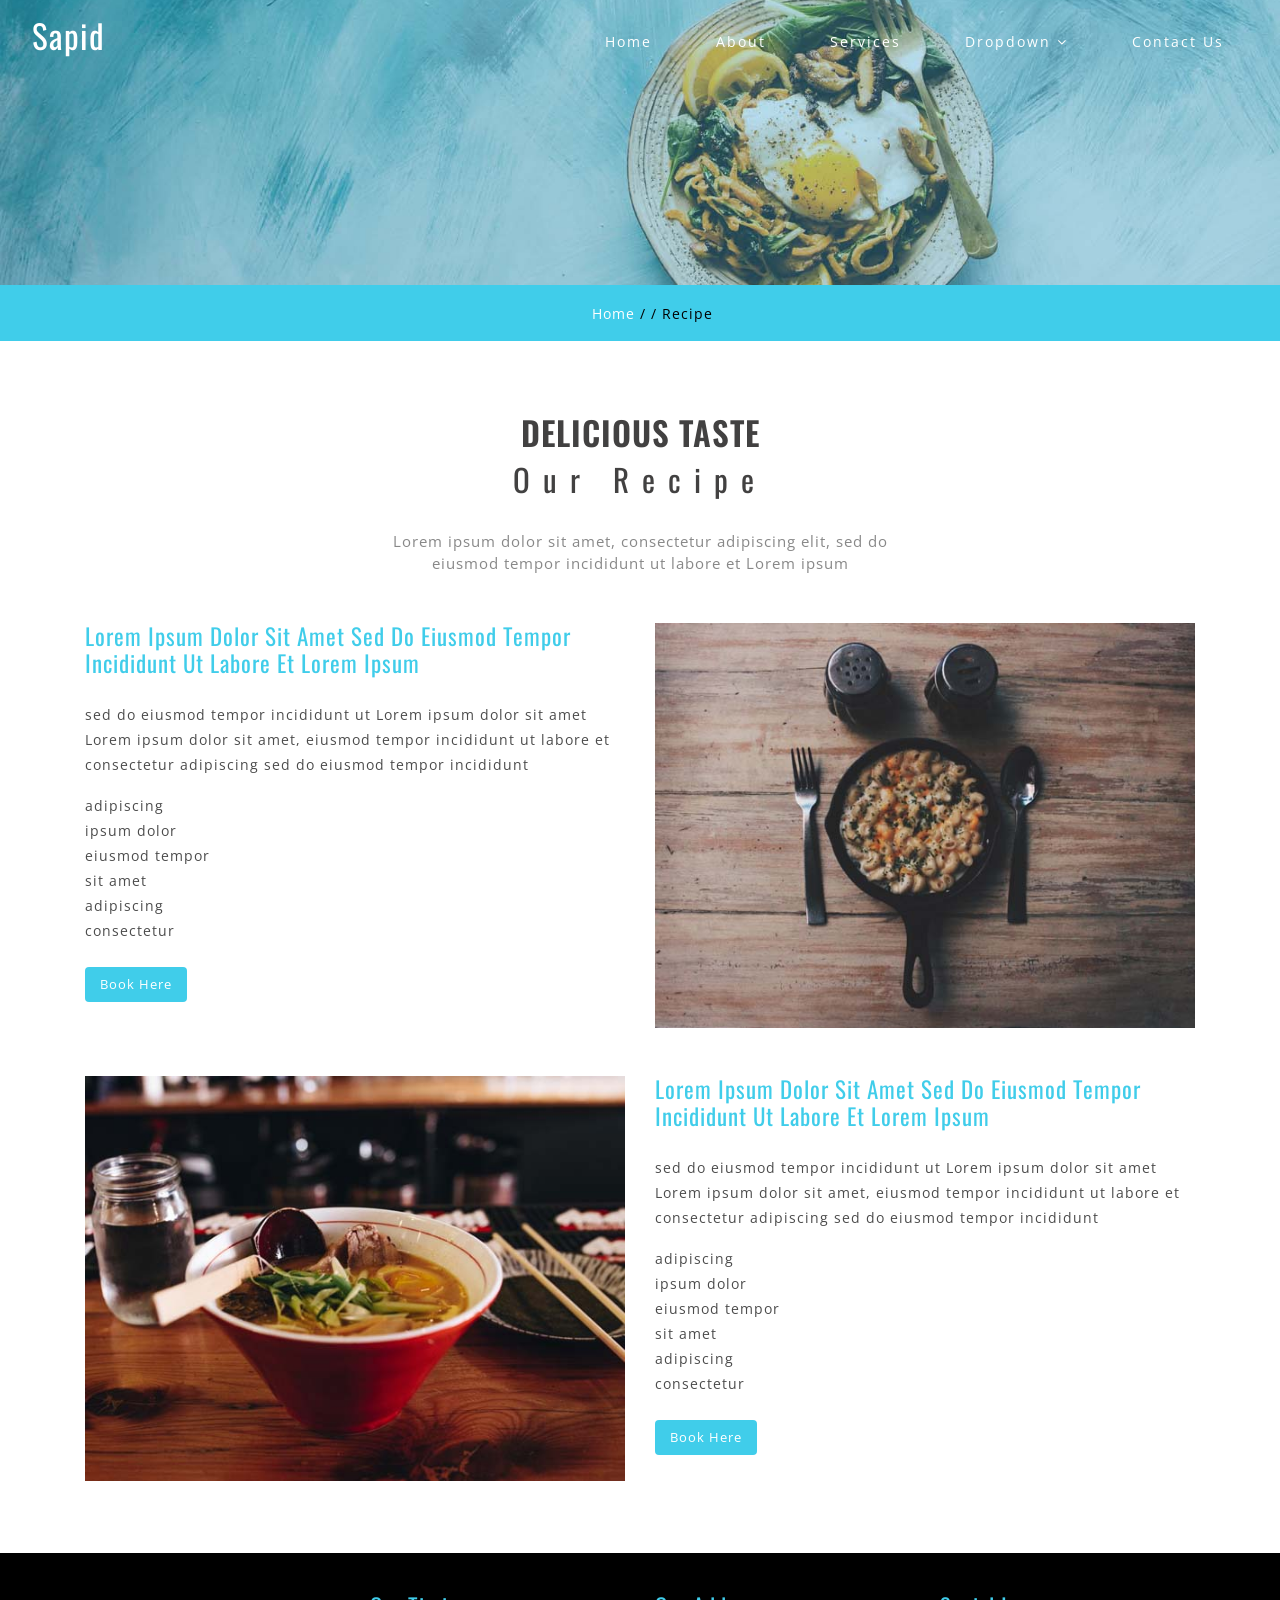
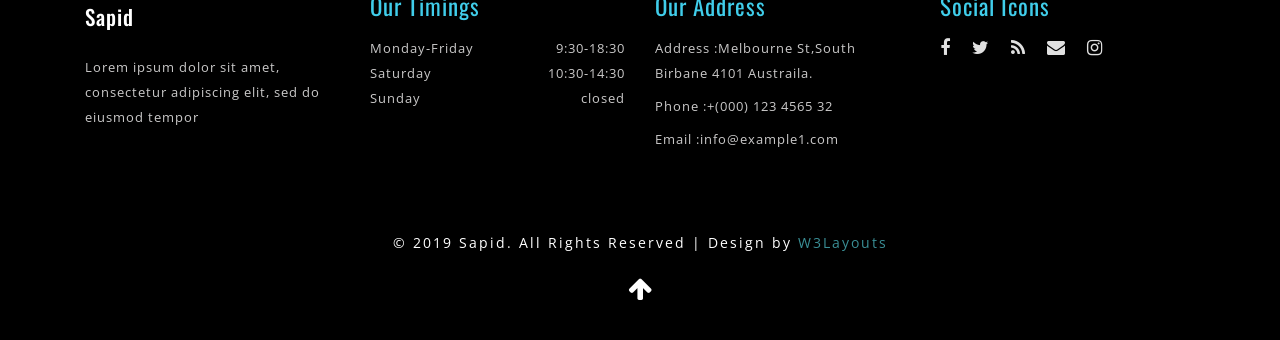
<file: 多味客新页面/web/recipe.html>
<!--A Design by W3layouts
  Author: W3layout
  Author URL: http://w3layouts.com
  License: Creative Commons Attribution 3.0 Unported
  License URL: http://creativecommons.org/licenses/by/3.0/
  -->
<!DOCTYPE html>
<html lang="zxx">
  <head>
    <title>Sapid a Restaurant Category Bootstrap Responsive web Template|Recipe :: w3layouts</title>
    <!--meta tags -->
    <meta charset="UTF-8">
    <meta name="viewport" content="width=device-width, initial-scale=1">
    <meta name="keywords" content="Sapid Responsive web template, Bootstrap Web Templates, Flat Web Templates, Android Compatible web template, 
      Smartphone Compatible web template, free webdesigns for Nokia, Samsung, LG, SonyEricsson, Motorola web design" />
    <script>
      addEventListener("load", function () {
      	setTimeout(hideURLbar, 0);
      }, false);
      
      function hideURLbar() {
      	window.scrollTo(0, 1);
      }
    </script>
    <!--//meta tags ends here-->
    <!--booststrap-->
    <link href="css/bootstrap.min.css" rel="stylesheet" type="text/css" media="all">
    <!--//booststrap end-->
    <!-- font-awesome icons -->
    <link href="css/font-awesome.min.css" rel="stylesheet">
    <!-- //font-awesome icons -->
    <!--stylesheets-->
    <link href="css/style.css" rel='stylesheet' type='text/css' media="all">
    <!--//stylesheets-->
    <link href="//fonts.googleapis.com/css?family=Oswald:400,500,600,700" rel="stylesheet">
    <link href="//fonts.googleapis.com/css?family=Open+Sans:400,600,700" rel="stylesheet">
  </head>
  <body>
    <!--headder-->
    <div class="header-outs inner_page-banner " id="home">
      <div class="headder-top">
        <!-- nav -->
        <nav >
          <div id="logo">
            <h1><a href="index.html">Sapid</a></h1>
          </div>
          <label for="drop" class="toggle">Menu</label>
          <input type="checkbox" id="drop">
          <ul class="menu mt-2">
            <li class="active"><a href="index.html">Home</a></li>
            <li class="mx-lg-3 mx-md-2 my-md-0 my-1"><a href="about.html">About</a></li>
            <li><a href="service.html">Services</a></li>
            <li class="mx-lg-3 mx-md-2 my-md-0 my-1">
              <!-- First Tier Drop Down -->
              <label for="drop-2" class="toggle toogle-2">Dropdown <span class="fa fa-angle-down" aria-hidden="true"></span>
              </label>
              <a href="#">Dropdown <span class="fa fa-angle-down" aria-hidden="true"></span></a>
              <input type="checkbox" id="drop-2">
              <ul>
                <li><a href="gallery.html" class="drop-text">Gallery</a></li>
                <li><a href="menu.html" class="drop-text">Menu</a></li>
                <li><a href="recipe.html" class="drop-text">Recipes</a></li>
              </ul>
            </li>
            <li><a href="contact.html">Contact Us</a></li>
          </ul>
        </nav>
        <!-- //nav -->
      </div>
    </div>
    <!--//headder-->
    <!-- short -->
    <div class="using-border py-3">
      <div class="inner_breadcrumb  ml-4">
        <ul class="short_ls">
          <li>
            <a href="index.html">Home</a>
            <span>/ /</span>
          </li>
          <li>Recipe</li>
        </ul>
      </div>
    </div>
    <!-- //short-->
    <!--menu-order-->
    <section class="recipe-order py-lg-4 py-md-3 py-sm-3 py-3" id="recipe">
      <div class="container py-lg-5 py-md-4 py-sm-4 py-3">
        <h6 class="text-center top-title mb-2">Delicious Taste</h6>
        <h3 class="text-center title mb-3">Our Recipe</h3>
        <div class="title-wls-text text-center pt-lg-3 pt-2 mb-lg-5 mb-md-4 mb-sm-4 mb-3">
          <p>Lorem ipsum dolor sit amet, consectetur adipiscing elit, sed do eiusmod tempor incididunt ut labore et Lorem ipsum </p>
        </div>
        <div class="row">
          <div class="col-lg-6 tasty-recipe-wthree">
            <h4>Lorem ipsum dolor sit amet sed do eiusmod tempor incididunt ut labore et Lorem ipsum</h4>
            <p class="pt-lg-4 pt-3">sed do eiusmod tempor incididunt ut Lorem ipsum dolor sit amet Lorem ipsum dolor sit amet, eiusmod tempor incididunt ut labore et consectetur adipiscing sed do eiusmod tempor incididunt</p>
            <div class="list-of-menu pt-md-4 pt-lg-3">
              <ul>
                <li>adipiscing</li>
                <li>ipsum dolor</li>
                <li>eiusmod tempor</li>
                <li>sit amet</li>
                <li>adipiscing</li>
                <li>consectetur</li>
              </ul>
            </div>
            <div class="view-buttn pt-lg-4 pt-3">
              <a href="contact.html" class="btn ">Book Here</a>
            </div>
          </div>
          <div class="col-lg-6">
            <img src="images/r1.jpg" alt="news image" class="img-fluid">
          </div>
        </div>
        <div class="row mt-lg-5 mt-md-4 mt-3">
          <div class="col-lg-6">
            <img src="images/r2.jpg" alt="news image" class="img-fluid">
          </div>
          <div class="col-lg-6 tasty-recipe-wthree">
            <h4>Lorem ipsum dolor sit amet sed do eiusmod tempor incididunt ut labore et Lorem ipsum</h4>
            <p class="pt-lg-4 pt-3">sed do eiusmod tempor incididunt ut Lorem ipsum dolor sit amet Lorem ipsum dolor sit amet, eiusmod tempor incididunt ut labore et consectetur adipiscing sed do eiusmod tempor incididunt</p>
            <div class="list-of-menu pt-md-4 pt-lg-3">
              <ul>
                <li>adipiscing</li>
                <li>ipsum dolor</li>
                <li>eiusmod tempor</li>
                <li>sit amet</li>
                <li>adipiscing</li>
                <li>consectetur</li>
              </ul>
            </div>
            <div class="view-buttn pt-lg-4 pt-3">
              <a href="contact.html" class="btn ">Book Here</a>
            </div>
          </div>
        </div>
      </div>
    </section>
    <!--//menu-order-->
    <!-- footer -->
    <footer class="py-lg-3 py-md-2 py-sm-3 py-2">
      <div class="container py-lg-4 py-md-4 py-sm-3 py-3">
        <div class="row">
          <div class="col-lg-3 col-md-6 col-sm-6 footer-bottom-txt">
            <h2><a href="index.html">Sapid</a></h2>
            <p class="pt-lg-4 pt-3">Lorem ipsum dolor sit amet, consectetur adipiscing elit, sed do eiusmod tempor
            </p>
          </div>
          <div class="col-lg-3 col-md-6 col-sm-6 footer-bottom-txt">
            <h4>Our Timings</h4>
            <div class="mt-3 footer-hours-list">
              <ul>
                <li class="d-flex">Monday-Friday<span class="time-footer ml-auto"> 9:30-18:30</span></li>
                <li class="d-flex">Saturday <span class="time-footer ml-auto">10:30-14:30</span></li>
                <li class="d-flex">Sunday   <span class="time-footer ml-auto">     closed</span></li>
              </ul>
            </div>
          </div>
          <div class="col-lg-3 col-md-6 col-sm-6 footer-bottom-txt">
            <h4>Our Address</h4>
            <div class="mt-3 footer-top">
              <p><span>Address</span> :Melbourne St,South <br>Birbane 4101 Austraila.</p>
              <p class="pt-2"> <span> Phone</span> :+(000) 123 4565 32</p>
              <p class="pt-2"><span>Email</span>   :<a href="mailto:info@example.com">info@example1.com</a> 
              </p>
            </div>
          </div>
          <div class="col-lg-3 col-md-6 col-sm-6 footer-bottom-txt">
            <h4>Social Icons</h4>
            <div class="social-icons mt-3">
              <ul>
                <li><a href="#"><span class="fa fa-facebook mr-lg-3 mr-2"></span></a></li>
                <li><a href="#"><span class="fa fa-twitter mr-lg-3 mr-2"></span></a></li>
                <li><a href="#"><span class="fa fa-rss mr-lg-3 mr-2"></span></a></li>
                <li><a href="#"><span class="fa fa-envelope mr-lg-3 mr-2"></span></a></li>
                <li><a href="#"><span class="fa fa-instagram mr-lg-3 mr-2"></span></a></li>
              </ul>
            </div>
          </div>
        </div>
      </div>
    </footer>
    <!--//footer -->
    <!-- footer-copy-write -->
    <div class="footer-copy-write py-lg-3 py-md-2 py-sm-3 py-2">
      <div class="container pb-lg-3 pb-2">
        <div class="bottem-txt-footer text-center pt-md-4 pt-3">
          <p> 
            © 2019 Sapid. All Rights Reserved | Design by <a href="http://www.W3Layouts.com" target="_blank">W3Layouts</a>
          </p>
        </div>
        <!-- move icon -->
        <div class="text-center">
          <a href="#home" class="move-top text-center mt-3"><i class="fa fa-arrow-up" aria-hidden="true"></i></a>
        </div>
        <!--//move icon -->
      </div>
    </div>
    <!--//footer-copy-write -->
  </body>
</html>
</file>
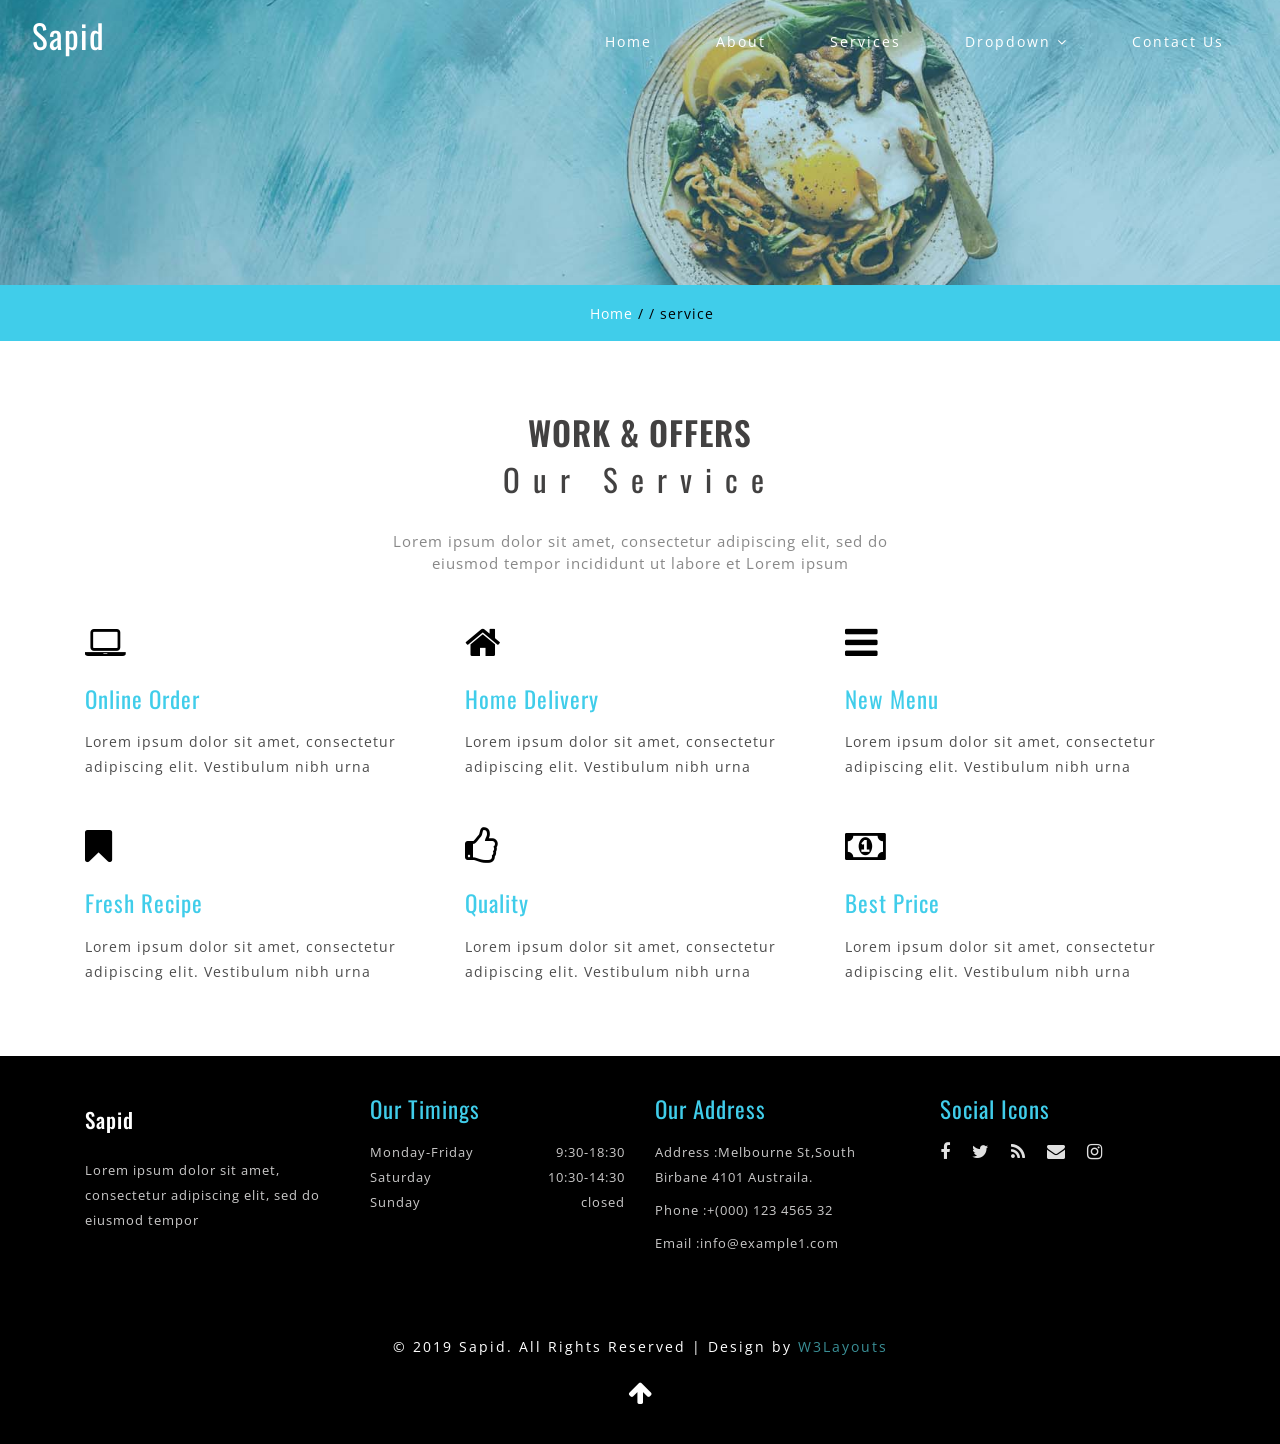
<file: 多味客新页面/web/service.html>
<!--A Design by W3layouts
  Author: W3layout
  Author URL: http://w3layouts.com
  License: Creative Commons Attribution 3.0 Unported
  License URL: http://creativecommons.org/licenses/by/3.0/
  -->
<!DOCTYPE html>
<html lang="zxx">
  <head>
    <title>Sapid a Restaurant Category Bootstrap Responsive web Template|Service :: w3layouts</title>
    <!--meta tags -->
    <meta charset="UTF-8">
    <meta name="viewport" content="width=device-width, initial-scale=1">
    <meta name="keywords" content="Sapid Responsive web template, Bootstrap Web Templates, Flat Web Templates, Android Compatible web template, 
      Smartphone Compatible web template, free webdesigns for Nokia, Samsung, LG, SonyEricsson, Motorola web design" />
    <script>
      addEventListener("load", function () {
      	setTimeout(hideURLbar, 0);
      }, false);
      
      function hideURLbar() {
      	window.scrollTo(0, 1);
      }
    </script>
    <!--//meta tags ends here-->
    <!--booststrap-->
    <link href="css/bootstrap.min.css" rel="stylesheet" type="text/css" media="all">
    <!--//booststrap end-->
    <!-- font-awesome icons -->
    <link href="css/font-awesome.min.css" rel="stylesheet">
    <!-- //font-awesome icons -->
    <!--stylesheets-->
    <link href="css/style.css" rel='stylesheet' type='text/css' media="all">
    <!--//stylesheets-->
    <link href="//fonts.googleapis.com/css?family=Oswald:400,500,600,700" rel="stylesheet">
    <link href="//fonts.googleapis.com/css?family=Open+Sans:400,600,700" rel="stylesheet">
  </head>
  <body>
    <!--headder-->
    <div class="header-outs inner_page-banner " id="home">
      <div class="headder-top">
        <!-- nav -->
        <nav >
          <div id="logo">
            <h1><a href="index.html">Sapid</a></h1>
          </div>
          <label for="drop" class="toggle">Menu</label>
          <input type="checkbox" id="drop">
          <ul class="menu mt-2">
            <li class="active"><a href="index.html">Home</a></li>
            <li class="mx-lg-3 mx-md-2 my-md-0 my-1"><a href="about.html">About</a></li>
            <li><a href="service.html">Services</a></li>
            <li class="mx-lg-3 mx-md-2 my-md-0 my-1">
              <!-- First Tier Drop Down -->
              <label for="drop-2" class="toggle toogle-2">Dropdown <span class="fa fa-angle-down" aria-hidden="true"></span>
              </label>
              <a href="#">Dropdown <span class="fa fa-angle-down" aria-hidden="true"></span></a>
              <input type="checkbox" id="drop-2">
              <ul>
                <li><a href="gallery.html" class="drop-text">Gallery</a></li>
                <li><a href="menu.html" class="drop-text">Menu</a></li>
                <li><a href="recipe.html" class="drop-text">Recipes</a></li>
              </ul>
            </li>
            <li><a href="contact.html">Contact Us</a></li>
          </ul>
        </nav>
        <!-- //nav -->
      </div>
    </div>
    <!--//headder-->
    <!-- short -->
    <div class="using-border py-3">
      <div class="inner_breadcrumb  ml-4">
        <ul class="short_ls">
          <li>
            <a href="index.html">Home</a>
            <span>/ /</span>
          </li>
          <li>service</li>
        </ul>
      </div>
    </div>
    <!-- //short-->
    <!-- service -->
    <section class="service py-lg-4 py-md-3 py-sm-3 py-3" id="service">
      <div class="container py-lg-5 py-md-4 py-sm-4 py-3">
        <h6 class="text-center top-title mb-2">Work & Offers</h6>
        <h3 class="text-center title mb-3">Our Service</h3>
        <div class="title-wls-text text-center pt-lg-3 pt-2 mb-lg-5 mb-md-4 mb-sm-4 mb-3">
          <p>Lorem ipsum dolor sit amet, consectetur adipiscing elit, sed do eiusmod tempor incididunt ut labore et Lorem ipsum </p>
        </div>
        <div class="row">
          <div class="col-lg-4 col-md-6 col-sm-6 service-grid-wthree">
            <div class="ser-fashion-grid">
              <div class="about-icon mb-md-4 mb-3">
                <span class="fa fa-laptop" aria-hidden="true"></span>
              </div>
              <div class="ser-sevice-grid">
                <h4 class="pb-3">Online Order </h4>
                <p>Lorem ipsum dolor sit amet, consectetur adipiscing elit. Vestibulum nibh urna</p>
              </div>
            </div>
          </div>
          <div class="col-lg-4 col-md-6 col-sm-6 service-grid-wthree ">
            <div class="ser-fashion-grid">
              <div class="about-icon mb-md-4 mb-3">
                <span class="fa fa-home" aria-hidden="true"></span>
              </div>
              <div class="ser-sevice-grid">
                <h4 class="pb-3">Home Delivery</h4>
                <p>Lorem ipsum dolor sit amet, consectetur adipiscing elit. Vestibulum nibh urna</p>
              </div>
            </div>
          </div>
          <div class="col-lg-4 col-md-6 col-sm-6 service-grid-wthree">
            <div class="ser-fashion-grid">
              <div class="about-icon mb-md-4 mb-3">
                <span class="fa fa-bars" aria-hidden="true"></span>
              </div>
              <div class="ser-sevice-grid">
                <h4 class="pb-3">New menu</h4>
                <p>Lorem ipsum dolor sit amet, consectetur adipiscing elit. Vestibulum nibh urna</p>
              </div>
            </div>
          </div>
          <div class="col-lg-4 col-md-6 col-sm-6 mt-lg-5 mt-md-4 mt-3 service-grid-wthree ">
            <div class="ser-fashion-grid">
              <div class="about-icon mb-md-4 mb-3">
                <span class="fa fa-bookmark" aria-hidden="true"></span>
              </div>
              <div class="ser-sevice-grid">
                <h4 class="pb-3">Fresh Recipe</h4>
                <p>Lorem ipsum dolor sit amet, consectetur adipiscing elit. Vestibulum nibh urna</p>
              </div>
            </div>
          </div>
          <div class="col-lg-4 col-md-6 col-sm-6 mt-lg-5 mt-md-4 mt-3 service-grid-wthree">
            <div class="ser-fashion-grid">
              <div class="about-icon mb-md-4 mb-3">
                <span class="fa fa-thumbs-o-up" aria-hidden="true"></span>
              </div>
              <div class="ser-sevice-grid">
                <h4 class="pb-3">Quality</h4>
                <p>Lorem ipsum dolor sit amet, consectetur adipiscing elit. Vestibulum nibh urna</p>
              </div>
            </div>
          </div>
          <div class="col-lg-4 col-md-6 col-sm-6 mt-lg-5 mt-md-4 mt-3 service-grid-wthree">
            <div class="ser-fashion-grid">
              <div class="about-icon mb-md-4 mb-3">
                <span class="fa fa-money" aria-hidden="true"></span>
              </div>
              <div class="ser-sevice-grid">
                <h4 class="pb-3">Best Price</h4>
                <p>Lorem ipsum dolor sit amet, consectetur adipiscing elit. Vestibulum nibh urna</p>
              </div>
            </div>
          </div>
        </div>
      </div>
    </section>
    <!--//service -->
    <!-- footer -->
    <footer class="py-lg-3 py-md-2 py-sm-3 py-2">
      <div class="container py-lg-4 py-md-4 py-sm-3 py-3">
        <div class="row">
          <div class="col-lg-3 col-md-6 col-sm-6 footer-bottom-txt">
            <h2><a href="index.html">Sapid</a></h2>
            <p class="pt-lg-4 pt-3">Lorem ipsum dolor sit amet, consectetur adipiscing elit, sed do eiusmod tempor
            </p>
          </div>
          <div class="col-lg-3 col-md-6 col-sm-6 footer-bottom-txt">
            <h4>Our Timings</h4>
            <div class="mt-3 footer-hours-list">
              <ul>
                <li class="d-flex">Monday-Friday<span class="time-footer ml-auto"> 9:30-18:30</span></li>
                <li class="d-flex">Saturday <span class="time-footer ml-auto">10:30-14:30</span></li>
                <li class="d-flex">Sunday   <span class="time-footer ml-auto">     closed</span></li>
              </ul>
            </div>
          </div>
          <div class="col-lg-3 col-md-6 col-sm-6 footer-bottom-txt">
            <h4>Our Address</h4>
            <div class="mt-3 footer-top">
              <p><span>Address</span> :Melbourne St,South <br>Birbane 4101 Austraila.</p>
              <p class="pt-2"> <span> Phone</span> :+(000) 123 4565 32</p>
              <p class="pt-2"><span>Email</span>   :<a href="mailto:info@example.com">info@example1.com</a> 
              </p>
            </div>
          </div>
          <div class="col-lg-3 col-md-6 col-sm-6 footer-bottom-txt">
            <h4>Social Icons</h4>
            <div class="social-icons mt-3">
              <ul>
                <li><a href="#"><span class="fa fa-facebook mr-lg-3 mr-2"></span></a></li>
                <li><a href="#"><span class="fa fa-twitter mr-lg-3 mr-2"></span></a></li>
                <li><a href="#"><span class="fa fa-rss mr-lg-3 mr-2"></span></a></li>
                <li><a href="#"><span class="fa fa-envelope mr-lg-3 mr-2"></span></a></li>
                <li><a href="#"><span class="fa fa-instagram mr-lg-3 mr-2"></span></a></li>
              </ul>
            </div>
          </div>
        </div>
      </div>
    </footer>
    <!--//footer -->
    <!-- footer-copy-write -->
    <div class="footer-copy-write py-lg-3 py-md-2 py-sm-3 py-2">
      <div class="container pb-lg-3 pb-2">
        <div class="bottem-txt-footer text-center pt-md-4 pt-3">
          <p> 
            © 2019 Sapid. All Rights Reserved | Design by <a href="http://www.W3Layouts.com" target="_blank">W3Layouts</a>
          </p>
        </div>
        <!-- move icon -->
        <div class="text-center">
          <a href="#home" class="move-top text-center mt-3"><i class="fa fa-arrow-up" aria-hidden="true"></i></a>
        </div>
        <!--//move icon -->
      </div>
    </div>
    <!--//footer-copy-write -->
  </body>
</html>
</file>
<file: 多味客新页面/web/css/style.css>
/*--Author: W3layouts
Author URL: http://w3layouts.com
License: Creative Commons Attribution 3.0 Unported
License URL: http://creativecommons.org/licenses/by/3.0/
--*/

html {
  scroll-behavior: smooth;
}

html,
body {
  padding: 0;
  margin: 0;
  background: #fff;
  letter-spacing: 1px;
  font-family: 'Open Sans', sans-serif;
}

body a {
  outline: none;
  transition: 0.5s all;
  -webkit-transition: 0.5s all;
  -moz-transition: 0.5s all;
  -o-transition: 0.5s all;
  -ms-transition: 0.5s all;
  text-decoration: none;
}

body a:hover {
  text-decoration: none;
}

body a:focus,
a:hover {
  text-decoration: none;
}

input[type="button"],
input[type="submit"] {
  transition: 0.5s all;
  -webkit-transition: 0.5s all;
  -moz-transition: 0.5s all;
  -o-transition: 0.5s all;
  -ms-transition: 0.5s all;
  letter-spacing: 1px;
  font-family: 'Open Sans', sans-serif;
}

select,
input[type="email"],
input[type="text"],
input[type=password],
input[type="button"],
input[type="submit"],
textarea {
  font-family: 'Open Sans', sans-serif;
  transition: 0.5s all;
  -webkit-transition: 0.5s all;
  -moz-transition: 0.5s all;
  -o-transition: 0.5s all;
  -ms-transition: 0.5s all;
  letter-spacing: 1px;
}

h1,
h2,
h3,
h4,
h5,
h6 {
  margin: 0;
  padding: 0;
  letter-spacing: 1px;
  font-family: 'Oswald', sans-serif;
}

p {
  margin: 0;
  padding: 0;
  letter-spacing: 1px;
  font-family: 'Open Sans', sans-serif;
}

ul {
  margin: 0;
  padding: 0;
  list-style-type: none;
}

ul li {
  display: inline-block;
}


/*-- //Reset-Code --*/

h3.title {
  font-size: 33px;
  color: #424141;
  letter-spacing: 15px;
  font-weight: 400;
  text-transform: capitalize;
}

h6.top-title {
  font-size: 35px;
  color: #424141;
  font-weight: 600;
  text-transform: uppercase;
}

.title-wls-text p {
  font-size: 15px;
  color: #888;
  letter-spacing: 1px;
  padding: 0em 19em;
}

.ser-sevice-grid h4,
.table-sub-title h4,
.clients-info h4,
.footer-bottom-txt h4,
.contact-list-grid h4,
.tasty-recipe-wthree h4 {
  font-size: 25px;
  color: #40cdea;
  text-transform: capitalize;
  font-weight: 400;
}

.about-grid-title p,
.about-para-txt p,
.ser-sevice-grid p,
.table-sub-title p,
.clients-info p,
.contact-list-grid p,
.contact-list-grid p a,
.tasty-recipe-wthree p,
.list-of-menu p,
.list-of-menu ul li {
  font-size: 14px;
  color: #4c4c4c;
  line-height: 25px;
}


/* header */


/* navigation */


/* CSS Document */

.toggle-2,
.toggle,
[id^=drop] {
  display: none;
}


/* Giving a background-color to the nav container. */

nav {
  margin: 0;
  padding: 0;
}

#logo a {
  float: left;
  display: initial;
  font-weight: 400;
  font-size: 35px;
  letter-spacing: 1px;
  color: #fff;
  padding: 0;
}


/* Since we'll have the "ul li" "float:left"
* we need to add a clear after the container. */

nav:after {
  content: "";
  display: table;
  clear: both;
}


/* Removing padding, margin and "list-style" from the "ul",
* and adding "position:reltive" */

nav ul {
  float: right;
  padding: 0;
  margin: 0;
  list-style: none;
  position: relative;
}


/* Positioning the navigation items inline */

nav ul li {
  margin: 0px;
  display: inline-block;
  float: left;
}


/* Styling the links */

nav ul li a {
  color: #fff;
  text-transform: capitalize;
  font-weight: 400;
  font-size: 14px;
  letter-spacing: 2px;
  background: transparent;
  padding: 7px 28px;
  display: inline-block;
  transition: 0.5s all;
  -webkit-transition: 0.5s all;
  -moz-transition: 0.5s all;
  -o-transition: 0.5s all;
  -ms-transition: 0.5s all;
}

nav ul li ul li:hover {
  background: #f8f9fa;
}

.menu li .drop-text:hover {
  color: #000;
  border: none;
}


/* Background color change on Hover */


/*.menu li.active a,.menu li a:hover{border-bottom: 1px solid #d4d4d4;}*/

.menu li a:hover {
  opacity: 0.8;
  color: #fff;
  transition: 0.5s all;
  -webkit-transition: 0.5s all;
  -moz-transition: 0.5s all;
  -o-transition: 0.5s all;
  -ms-transition: 0.5s all;
}


/* Hide Dropdowns by Default
* and giving it a position of absolute */

nav ul ul {
  display: none;
  position: absolute;
  top: 33px;
  background: #000;
  padding: 10px;
  border-radius: 4px;
  box-shadow: -1px 1px 5px black;
}


/* Display Dropdowns on Hover */

nav ul li:hover>ul {
  display: inherit;
}


/* Fisrt Tier Dropdown */

nav ul ul li {
  width: 170px;
  float: none;
  display: list-item;
  position: relative;
}

nav ul ul li a {
  color: #fff;
  padding: 5px 10px;
  display: block;
  background: transparent;
}


/* Second, Third and more Tiers	
* We move the 2nd and 3rd etc tier dropdowns to the left
* by the amount of the width of the first tier.
*/

nav ul ul ul li {
  position: relative;
  top: -60px;
  /* has to be the same number as the "width" of "nav ul ul li" */
  left: 170px;
}


/* Change ' +' in order to change the Dropdown symbol */

li>a:only-child:after {
  content: '';
}

a.reqe-button {
  border: 2px solid rgba(255, 255, 255, 0.35);
  border-radius: 4px;
}


/* Media Queries
--------------------------------------------- */

@media(max-width: 800px) {
  nav a {
    font-size: 13px;
  }
}

@media all and (max-width: 767px) {
  #logo {
    display: block;
    padding: 0;
    width: 100%;
    text-align: center;
    float: none;
  }
  nav {
    margin: 0;
  }
  /* Hide the navigation menu by default */
  /* Also hide the  */
  .toggle+a,
  .menu {
    display: none;
  }
  /* Stylinf the toggle lable */
  .toggle {
    display: block;
    padding: 6px 17px;
    font-size: 14px;
    text-decoration: none;
    border: none;
    float: right;
    background-color: #5facbe;
    color: #fff;
    border-radius: 50px;
    cursor: pointer;
  }
  .menu .toggle {
    float: none;
    text-align: center;
    margin: auto;
    max-width: 138px;
    padding: 10px 18px;
    font-weight: normal;
    font-size: 15px;
    letter-spacing: 1px;
    transition: 0.5s all;
    -webkit-transition: 0.5s all;
    -moz-transition: 0.5s all;
    -o-transition: 0.5s all;
    -ms-transition: 0.5s all;
  }
  .menu .toggle:hover {
    color: #fff;
    opacity: .8;
    transition: 0.5s all;
    -webkit-transition: 0.5s all;
    -moz-transition: 0.5s all;
    -o-transition: 0.5s all;
    -ms-transition: 0.5s all;
  }
  .toggle:hover {
    color: #000;
    transition: 0.5s all;
    -webkit-transition: 0.5s all;
    -moz-transition: 0.5s all;
    -o-transition: 0.5s all;
    -ms-transition: 0.5s all;
  }
  label.toggle.toogle-2 {
    background: transparent;
    text-transform: capitalize;
    font-size: 14px;
    color: #fff;
  }
  /* Display Dropdown when clicked on Parent Lable */
  [id^=drop]:checked+ul {
    display: block;
    background: #5facbe;
    padding: 15px 0;
    text-align: center;
    width: 100%;
  }
  /* Change menu item's width to 100% */
  nav ul li {
    display: block;
    width: 100%;
    padding: 5px 0;
  }
  nav ul ul .toggle,
  nav ul ul a {
    padding: 0 40px;
  }
  nav ul ul ul a {
    padding: 0 80px;
  }
  nav a:hover,
  nav ul ul ul a {
    background-color: transparent;
  }
  nav ul li ul li .toggle,
  nav ul ul a,
  nav ul ul ul a {
    padding: 14px 20px;
    color: #FFF;
    font-size: 15px;
  }
  /* 
nav ul li ul li .toggle,
nav ul ul a {
background-color: #212121;
} */
  /* Hide Dropdowns by Default */
  nav ul ul {
    float: none;
    position: static;
    color: #ffffff;
    /* has to be the same number as the "line-height" of "nav a" */
  }
  /* Hide menus on hover */
  nav ul ul li:hover>ul,
  nav ul li:hover>ul {
    display: none;
  }
  /* Fisrt Tier Dropdown */
  nav ul ul li {
    display: block;
    width: 100%;
    padding: 0;
  }
  nav ul ul ul li {
    position: static;
    /* has to be the same number as the "width" of "nav ul ul li" */
  }
  nav a {
    color: #000;
    font-size: 15px;
  }
  .menu li.active a,
  .menu li a:hover {
    background: transparent;
  }
}

@media all and (max-width: 568px) {
  nav a,
  .menu .toggle,
  nav ul li ul li .toggle,
  nav ul ul a,
  nav ul ul ul a {
    font-size: 14px;
  }
}

@media all and (max-width: 320px) {
  nav a,
  .menu .toggle,
  nav ul li ul li .toggle,
  nav ul ul a,
  nav ul ul ul a {
    font-size: 13px;
  }
}


/*-- dropdown --*/


/* banner */

.main-top {
  background: url(../images/b2.jpg) no-repeat bottom;
  background-size: cover;
  -webkit-background-size: cover;
  -moz-background-size: cover;
  -o-background-size: cover;
  -ms-background-size: cover;
  min-height: 800px;
}

.headder-top {
  position: absolute;
  width: 100%;
  padding: 1em 2em;
}

.style-banner {
  padding-top: 18em;
  padding-left: 4em;
}

.two-demo-button p {
  color: #dadada;
  font-weight: 100;
  padding-right: 68em;
  line-height: 28px;
  font-size: 16px;
}

.main-banner h4 {
  color: #fff;
  font-size: 2.7em;
  font-weight: 400;
  text-transform: uppercase;
  line-height: 68px;
}

.social-icons ul li a span {
  color: #e0e0e0;
  font-size: 20px;
  transition: 0.5s all;
  -webkit-transition: 0.5s all;
  transition: 0.5s all;
  -moz-transition: 0.5s all;
}

.social-icons ul li a span:hover {
  color: #cacaca;
}

.view-buttn a {
  font-size: 13px;
  color: #ffffff;
  text-decoration: none;
  text-transform: capitalize;
  display: inline-block;
  letter-spacing: 1px;
  outline: none;
  font-weight: 400;
  background-color: #40cdea;
  padding: 7px 14px;
}

.view-buttn a:hover,
button.btn1:hover,
.sent-butnn:hover {
  opacity: 0.8;
}


/* //banner */


/*--inner-banner -- */

.inner_page-banner {
  text-align: center;
  background: url(../images/b2.jpg) no-repeat center;
  background-size: cover;
  -webkit-background-size: cover;
  -moz-background-size: cover;
  -o-background-size: cover;
  -ms-background-size: cover;
  min-height: 300px;
}

.using-border {
  width: 100%;
  border: none;
  background: #40cdea;
  text-align: center;
}

ul.short_ls li a {
  color: #ffffff;
  text-decoration: none;
}

ul.short_ls li {
  list-style: none;
  display: inline-block;
  letter-spacing: 1px;
  font-size: 14px;
  color: #000;
}


/*-- //inner-banner --*/


/*-- menu-- */

.menu-order {
  background: url(../images/menu.jpg) no-repeat center;
  background-size: cover;
  -webkit-background-size: cover;
  -moz-background-size: cover;
  -o-background-size: cover;
  -ms-background-size: cover;
}

.wls-hours-list ul li {
  border-bottom: 2px dotted #000;
  padding: 0px 0px 7px;
  margin-bottom: 31px;
  font-size: 14px;
}

span.time {
  font-size: 22px;
  font-weight: 600;
  color: #5facbe;
}


/*--// menu-- */


/*-- service-- */

.about-icon span {
  font-size: 41px;
  color: #000;
}


/*-- //service-- */


/*-- prices-- */

.price,
.stats-count {
  background: url(../images/price.jpg) no-repeat center;
  background-size: cover;
  -webkit-background-size: cover;
  -moz-background-size: cover;
  -o-background-size: cover;
  -ms-background-size: cover;
}

.table-list-txt ul li {
  padding-top: 3px;
}

.table-sub-title h5 {
  font-size: 52px;
  color: #949494;
}

.table-sub-title h5 span {
  font-size: 20px;
}

.table-sub-title h5 span {
  font-size: 16px;
  color: #000;
  margin-right: 4px;
}

.table-sub-title h6 {
  font-size: 14px;
  color: #3e3e3e;
}

.table-wthree-price,
.clients-info {
  background: rgba(255, 255, 255, 0.75);
  padding: 2em 1.5em;
  box-shadow: 0px 0px 8px #cecbcb;
}


/*--//prices-- */


/*--clients-- */

.register-left-w3pvt {
  position: relative;
}

.client-icon-top {
  position: absolute;
  width: 67px;
  border-radius: 50%;
  height: 68px;
  background: #40cdea;
  top: -51px;
  text-align: center;
  box-shadow: -1px 1px 13px #d0d0d0;
  left: 40%;
}

.client-icon-top span {
  color: #fff;
  font-size: 23px;
  line-height: 66px;
}


/*--//clients-- */


/*--countr-- */

.number-w3three-info h5 {
  font-size: 34px;
  font-weight: 400;
  color: #fff;
}

.number-w3three-info {
  background: rgba(197, 197, 197, 0.6);
  padding: 2em 1em;
  box-shadow: -1px -1px 7px #989898;
}


/*--//countr-- */


/*--contact-- */

.contact-forms input,
.contact-forms textarea {
  width: 100%;
  font-size: 14px;
  color: #000;
  padding: .8em .7em;
  outline: none;
  background: #fbfbfb;
  border: 1px solid #000;
  border-radius: 0px;
  box-shadow: 0px 0px 4px #888888;
}

.contact-forms textarea {
  resize: none;
  height: 10em;
}

.address_mail_footer_grids iframe {
  width: 100%;
  height: 18em;
  border: none;
  padding: 10px;
}

.sent-butnn {
  font-size: 16px;
  padding: 6px 26px;
  color: #fff;
  background: #000;
  letter-spacing: 1px;
}


/*--//contact-- */


/*--gallery-- */


/* popup */

.popup-effect {
  position: fixed;
  top: 0;
  bottom: 0;
  left: 0;
  right: 0;
  background: rgba(0, 0, 0, 0.7);
  transition: opacity 0ms;
  visibility: hidden;
  opacity: 0;
  z-index: 99;
}

.popup-effect:target {
  visibility: visible;
  opacity: 1;
}

.popup {
  background: #fff;
  border-radius: 4px;
  max-width: 430px;
  position: relative;
  margin: 3em auto;
  padding: 3em 2em;
  z-index: 999;
  text-align: center;
}

.popup .close {
  position: absolute;
  top: 5px;
  right: 15px;
  transition: all 200ms;
  font-size: 30px;
  font-weight: bold;
  text-decoration: none;
  color: #000;
}

.popup .close:hover {
  color: #686de0;
}


/* //popup */


/*--// gallery-- */


/*-- Recipe-- */

.list-of-menu ul li {
  display: block;
}


/*-- Recipe-- */


/*-- footer-- */

footer,
.footer-copy-write {
  background: #000;
}

.footer-bottom-txt h2 a {
  font-size: 21px;
  color: #fff;
}

.footer-bottom-txt p,
.footer-top p,
.footer-top p a,
.footer-hours-list ul li {
  font-size: 13px;
  color: #cac9c9;
  line-height: 25px;
}

a.move-top {
  display: inline-block;
  font-size: 26px;
  color: #fff;
}

.bottem-txt-footer p {
  font-size: 14px;
  color: #fff;
  letter-spacing: 2px;
}

.bottem-txt-footer p a {
  color: #3a8f96;
  font-size: 14px;
}

.bottem-txt-footer p a:hover {
  color: #fff;
}


/*--//footer-- */


/*--responsive--*/

@media(max-width:1920px) {}

@media(max-width:1680px) {}

@media(max-width:1600px) {}

@media(max-width:1440px) {
  .two-demo-button p {
    padding-right: 59em;
  }
  .main-top {
    min-height: 680px;
  }
  .style-banner {
    padding-top: 14em;
    padding-left: 3em;
  }
  .main-banner h4 {
    font-size: 2.5em;
  }
  h6.top-title {
    font-size: 33px;
  }
  h3.title {
    font-size: 31px;
    letter-spacing: 13px;
  }
  span.time {
    font-size: 20px;
  }
  .table-sub-title h5 {
    font-size: 49px;
  }
  .about-icon span {
    font-size: 38px;
  }
}

@media(max-width:1366px) {
  .two-demo-button p {
    padding-right: 56em;
  }
  #logo a {
    font-size: 33px;
  }
  .ser-sevice-grid h4,
  .table-sub-title h4,
  .clients-info h4,
  .footer-bottom-txt h4,
  .contact-list-grid h4,
  .tasty-recipe-wthree h4 {
    font-size: 23px;
  }
  .client-icon-top {
    top: -49px;
  }
  .client-icon-top span {
    font-size: 21px;
    line-height: 72px;
  }
  .inner_page-banner {
    min-height: 285px;
  }
}

@media(max-width:1280px) {
  nav ul li a {
    padding: 7px 24px;
  }
  .two-demo-button p {
    padding-right: 50em;
  }
  .social-icons ul li a span {
    font-size: 18px;
  }
  .table-wthree-price,
  .clients-info {
    padding: 1.7em 1.2em;
  }
  .main-top {
    min-height: 600px;
  }
  .style-banner {
    padding-top: 11em;
  }
  .number-w3three-info {
    padding: 1.5em 1em;
  }
  .number-w3three-info h5 {
    font-size: 29px;
  }
}

@media(max-width:1080px) {
  .title-wls-text p {
    padding: 0em 15em;
  }
  .main-banner h4 {
    font-size: 2.2em;
  }
  .two-demo-button p {
    padding-right: 39em;
  }
  h6.top-title {
    font-size: 31px;
  }
}

@media(max-width:1050px) {
  .style-banner {
    padding-left: 2em;
  }
  h3.title {
    font-size: 29px;
  }
  .wls-hours-list ul li {
    padding: 0px 0px 5px;
    margin-bottom: 26px;
  }
  .about-icon span {
    font-size: 36px;
  }
  .table-sub-title h5 {
    font-size: 47px;
  }
  .main-banner h4 {
    line-height: 55px;
  }
  .main-top {
    min-height: 583px;
  }
}

@media(max-width:1024px) {
  .two-demo-button p {
    padding-right: 35em;
  }
  .main-banner h4 {
    font-size: 2em;
  }
  nav ul li a {
    padding: 7px 19px;
  }
  .view-buttn a {
    padding: 7px 12px;
  }
  .number-w3three-info h5 {
    font-size: 26px;
  }
  .inner_page-banner {
    min-height: 250px;
  }
  .address_mail_footer_grids iframe {
    height: 16em;
  }
  .contact-forms textarea {
    height: 9em;
  }
  .sent-butnn {
    font-size: 15px;
  }
}

@media(max-width:991px) {
  .title-wls-text p {
    padding: 0em 7em;
  }
  .service-grid-wthree:nth-child(3) {
    margin-top: 25px;
  }
  .table-sub-title h5 {
    font-size: 45px;
  }
  .table-wthree-price,
  .clients-info {
    padding: 1.5em 1em;
  }
  .client-icon-top {
    width: 62px;
    height: 62px;
    top: -43px;
    left: 45%;
  }
  .clients-client:nth-child(1) {
    margin-top: 30px;
  }
  .clients-client:nth-child(2),
  .clients-client:nth-child(3) {
    margin-top: 68px;
  }
  .footer-bottom-txt:nth-child(3),
  .footer-bottom-txt:nth-child(4) {
    margin-top: 25px;
  }
  .ser-sevice-grid h4,
  .table-sub-title h4,
  .clients-info h4,
  .footer-bottom-txt h4,
  .contact-list-grid h4,
  .tasty-recipe-wthree h4 {
    font-size: 22px;
  }
  .about-imgs-txt {
    text-align: center;
  }
  .about-two-grids {
    margin: 33px 0px;
  }
  .tasty-recipe-wthree:nth-child(1) {
    margin-bottom: 25px;
  }
  .tasty-recipe-wthree:nth-child(2),
  .contact-form-txt {
    margin-top: 25px;
  }
}

@media(max-width:900px) {
  .two-demo-button p {
    padding-right: 27em;
  }
  .main-top {
    min-height: 538px;
  }
  .style-banner {
    padding-top: 10em;
  }
  .main-banner h4 {
    line-height: 50px;
    font-size: 1.8em;
  }
  h3.title {
    font-size: 27px;
    letter-spacing: 11px;
  }
  h6.top-title {
    font-size: 29px;
  }
  .about-icon span {
    font-size: 33px;
  }
  .client-icon-top span {
    font-size: 19px;
    line-height: 67px;
  }
  .two-demo-button p {
    font-size: 15px;
  }
  .social-icons ul li a span {
    font-size: 17px;
  }
  .number-w3three-info h5 {
    font-size: 23px;
  }
  .inner_page-banner {
    min-height: 216px;
  }
  .contact-list-grid:nth-child(3),
  .contact-list-grid:nth-child(4) {
    margin-top: 20px;
  }
}

@media(max-width:800px) {
  #logo a {
    font-size: 31px;
  }
  nav ul li a {
    letter-spacing: 1px;
  }
  .table-sub-title h5 {
    font-size: 42px;
  }
  .table-wthree-price,
  .clients-info {
    padding: 1.2em 1em;
  }
  .contact-forms input,
  .contact-forms textarea {
    padding: .7em .7em;
  }
}

@media(max-width:768px) {
  .style-banner {
    padding-left: 1em;
  }
  .two-demo-button p {
    padding-right: 24em;
  }
  .title-wls-text p {
    font-size: 14px;
  }
  span.time {
    font-size: 18px;
  }
  .wls-hours-list ul li {
    margin-bottom: 23px;
  }
  .inner_page-banner {
    min-height: 189px;
  }
  .address_mail_footer_grids iframe {
    height: 14em;
  }
}

@media(max-width:767px) {
  .main-top {
    min-height: 505px;
  }
  .main-banner h4 {
    line-height: 46px;
    font-size: 1.6em;
  }
  .two-demo-button p {
    line-height: 25px;
  }
  h3.title {
    letter-spacing: 9px;
  }
  .title-wls-text p {
    padding: 0em 2em;
  }
  .headder-top {
    padding: 1em 1em;
  }
  .about-icon span {
    font-size: 30px;
  }
  .table-tab-table:nth-child(2),
  .table-tab-table:nth-child(3),
  .count-num-txt:nth-child(4),
  .count-num-txt:nth-child(3) {
    margin-top: 25px;
  }
  .style-banner {
    padding-top: 9em;
  }
  .count-num-txt:nth-child(3) {
    margin-top: 20px;
  }
}

@media(max-width:736px) {
  .two-demo-button p {
    padding-right: 19em;
  }
  .ser-sevice-grid h4,
  .table-sub-title h4,
  .clients-info h4,
  .footer-bottom-txt h4,
  .contact-list-grid h4,
  .tasty-recipe-wthree h4 {
    font-size: 21px;
  }
  .table-sub-title h5 {
    font-size: 40px;
  }
  h6.top-title {
    font-size: 27px;
  }
  .social-icons ul li a span {
    font-size: 16px;
  }
}

@media(max-width:667px) {
  .two-demo-button p {
    font-size: 14px;
  }
  #logo a {
    font-size: 28px;
  }
  .main-banner h4 {
    line-height: 38px;
    font-size: 1.4em;
  }
  .main-top {
    min-height: 469px;
  }
  span.time {
    font-size: 16px;
  }
  .about-icon span {
    font-size: 27px;
  }
  .number-w3three-info {
    padding: 1.2em 1em;
  }
}

@media(max-width:640px) {
  h3.title {
    letter-spacing: 7px;
    font-size: 25px;
  }
  .view-buttn a {
    padding: 6px 11px;
  }
  .client-icon-top {
    width: 58px;
    height: 59px;
    top: -41px;
    left: 45%;
  }
  .client-icon-top span {
    font-size: 17px;
    line-height: 62px;
  }
  .inner_page-banner {
    min-height: 177px;
  }
}

@media(max-width:600px) {
  .two-demo-button p {
    padding-right: 15em;
  }
  .style-banner {
    padding-left: .5em;
  }
  h6.top-title {
    font-size: 25px;
  }
  .table-sub-title h5 {
    font-size: 38px;
  }
}

@media(max-width:568px) {
  .main-top {
    min-height: 443px;
  }
  .style-banner {
    padding-top: 8em;
  }
  .about-fashion-one {
    width: 50%;
  }
  .about-fashion-one:nth-child(3),
  .about-fashion-one:nth-child(4) {
    margin-top: 20px;
  }
  .service-grid-wthree {
    text-align: center;
  }
  .service-grid-wthree:nth-child(2),
  .footer-bottom-txt:nth-child(2) {
    margin-top: 25px;
  }
  .number-w3three-info h5 {
    font-size: 21px;
  }
  .number-w3three-info h5 {
    font-size: 19px;
  }
  .address_mail_footer_grids iframe {
    height: 12em;
  }
  .contact-list-grid:nth-child(2) {
    margin-top: 20px;
  }
  .gallery-img-grid {
    width: 50%;
  }
}

@media(max-width:480px) {
  .two-demo-button p {
    padding-right: 8em;
  }
  .main-top {
    min-height: 420px;
  }
  .style-banner {
    padding-top: 7em;
  }
  .main-banner h4 {
    font-size: 1.3em;
    line-height: 34px;
  }
  .bottem-txt-footer p {
    letter-spacing: 1px;
  }
  .client-icon-top {
    left: 43%;
  }
  .contact-forms textarea {
    height: 8em;
  }
}

@media(max-width:440px) {
  .two-demo-button p {
    padding-right: 5em;
  }
  span.time {
    font-size: 14px;
  }
  .table-sub-title h5 {
    font-size: 35px;
  }
  h3.title {
    letter-spacing: 5px;
    font-size: 23px;
  }
  .bottem-txt-footer p {
    line-height: 25px;
  }
  .popup {
    max-width: 376px;
  }
}

@media(max-width:414px) {
  .two-demo-button p {
    padding-right: 3em;
  }
  .about-icon span {
    font-size: 25px;
  }
  .table-sub-title h5 {
    font-size: 33px;
  }
}

@media(max-width:384px) {
  .main-top {
    min-height: 392px;
  }
  .two-demo-button p {
    padding-right: 1em;
  }
  .social-icons ul li a span {
    font-size: 15px;
  }
  .client-icon-top {
    left: 42%;
  }
  .footer-bottom-txt h2 a {
    font-size: 20px;
  }
  .gallery-img-grid {
    width: 85%;
    margin: 0px auto;
  }
  .popup {
    max-width: 335px;
  }
}

@media(max-width:375px) {
  .title-wls-text p {
    padding: 0em 0em;
  }
  .wls-hours-list ul li {
    margin-bottom: 19px;
  }
  h6.top-title {
    font-size: 23px;
  }
  .table-sub-title h5 {
    font-size: 31px;
  }
  .sent-butnn {
    font-size: 14px;
  }
}

@media(max-width:320px) {
  .two-demo-button p {
    padding-right: 0em;
    line-height: 22px;
  }
  .table-sub-title h5 span {
    font-size: 15px;
  }
  .style-banner {
    padding-top: 6.5em;
  }
  .client-icon-top {
    left: 39%;
  }
  .gallery-img-grid {
    width: 100%;
  }
  .popup {
    max-width: 283px;
    padding: 2em 1.5em;
  }
}


/*--//responsive--*/
</file>
